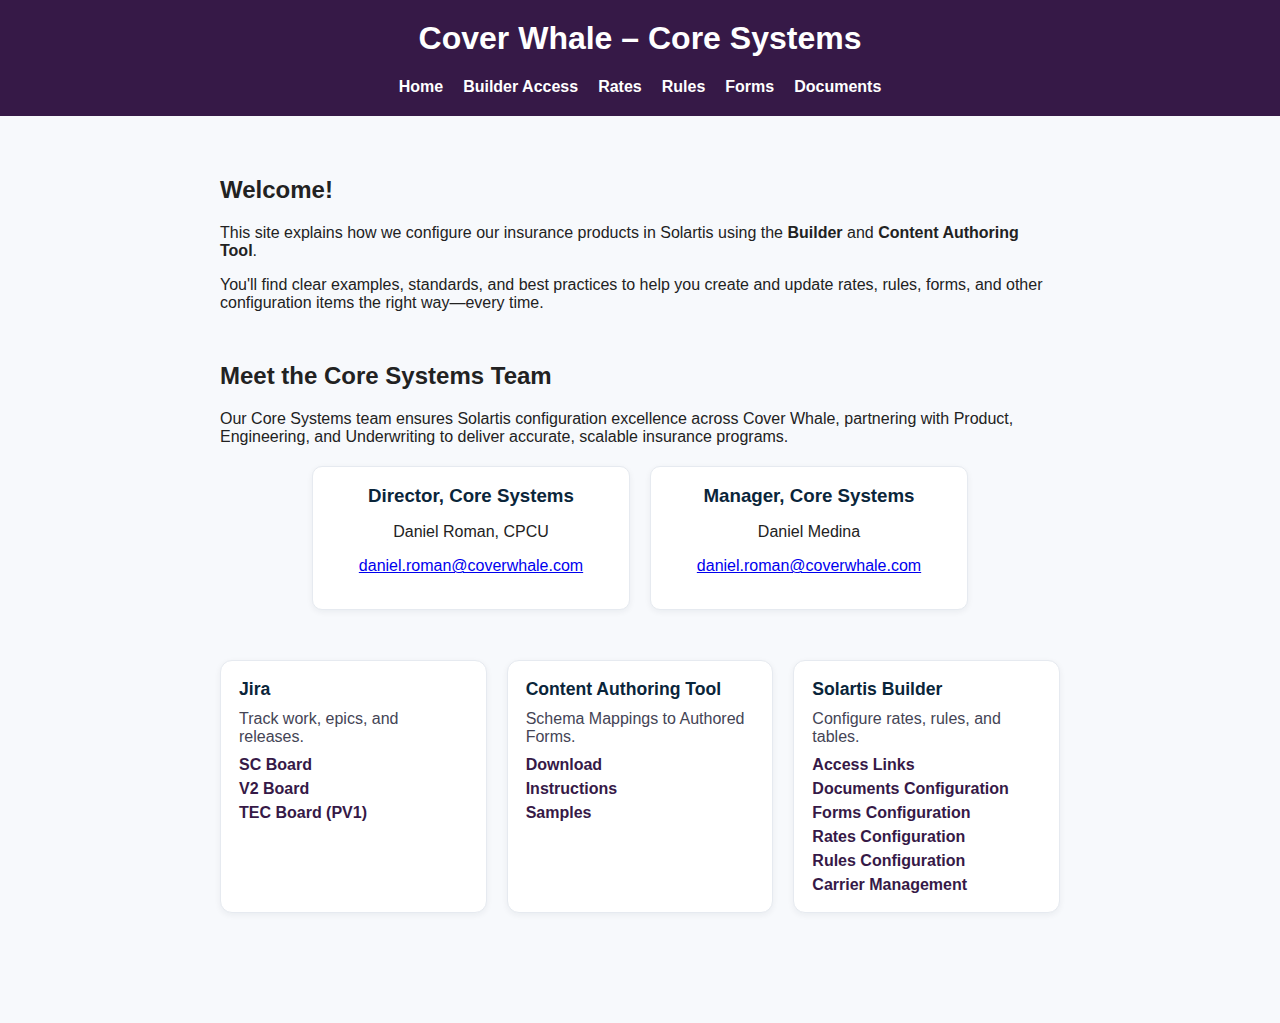
<file: index.html>
<!DOCTYPE html>
<html lang="en">
<head>
  <meta charset="UTF-8" />
  <meta name="viewport" content="width=device-width, initial-scale=1.0" />
  <title>Cover Whale - Core Systems</title>
  <link rel="stylesheet" href="styles.css" />
</head>

<body>

    <header>
        <h1>Cover Whale – Core Systems</h1>
        
        <nav class="top-nav">
          <ul>
            <li><a href="index.html">Home</a></li>
            <li><a href="accesslinks.html">Builder Access</a></li>
            <li><a href="ratesconfig.html">Rates</a></li>
            <li><a href="rulesconfig.html">Rules</a></li>
            <li><a href="formsconfig.html">Forms</a></li>
            <li><a href="documentsconfig.html">Documents</a></li>
          </ul>
        </nav>
      </header>
      
      <main>

  <main>

    <section id="intro">
        <h2>Welcome!</h2>
        <p>
          This site explains how we configure our insurance products in Solartis using the
          <strong>Builder</strong> and <strong>Content Authoring Tool</strong>.
        </p>
        <p>
          You'll find clear examples, standards, and best practices to help you create and update
          rates, rules, forms, and other configuration items the right way&mdash;every time.
        </p>
      </section>

      <!-- Team Section -->
      <section id="team">
        <h2>Meet the Core Systems Team</h2>
        <p>
          Our Core Systems team ensures Solartis configuration excellence across Cover Whale,
          partnering with Product, Engineering, and Underwriting to deliver accurate, scalable
          insurance programs.
        </p>
      
        <div class="team-grid">
          <div class="team-card">
            <h3>Director, Core Systems</h3>
            <p>Daniel Roman, CPCU</p>
            <p><a href="mailto:daniel.roman@coverwhale.com"</a>daniel.roman@coverwhale.com</a></p>
          </div>
      
          <div class="team-card">
            <h3>Manager, Core Systems</h3>
            <p>Daniel Medina</p>
            <p><a href="mailto:daniel.medina@coverwhale.com"</a>daniel.roman@coverwhale.com</a></p>
          </div>
        </div>
      </section>
      
  

      <section id="tools" class="three-col">
        <div class="tool-card">
          <h3>Jira</h3>
          <p>Track work, epics, and releases.</p>
          <ul>
            <li><a href="https://coverwhale.atlassian.net/jira/software/projects/SC/list?filter=type%20%3D%20%22Epic%22&hideDone=true&sortBy=summary&direction=DESC" target="_blank" rel="noopener">SC Board</a></li>
            <li><a href="https://coverwhale.atlassian.net/jira/software/c/projects/V2/list?filter=labels%20%3D%20%22go-live-pv2%22&sortBy=labels&direction=ASC" target="_blank" rel="noopener">V2 Board</a></li>
            <li><a href="https://coverwhale.atlassian.net/jira/software/c/projects/TEC/list" target="_blank" rel="noopener">TEC Board (PV1)</a></li>
          </ul>
        </div>
      
        <div class="tool-card">
          <h3>Content Authoring Tool</h3>
          <p>Schema Mappings to Authored Forms.</p>
          <ul>
            <li><a href="#" target="_blank" rel="noopener">Download</a></li>
            <li><a href="#" target="_blank" rel="noopener">Instructions</a></li>
            <li><a href="#" target="_blank" rel="noopener">Samples</a></li>
          </ul>
        </div>
      
        <div class="tool-card">
          <h3>Solartis Builder</h3>
          <p>Configure rates, rules, and tables.</p>
          <ul>
            <li><a href="accesslinks.html" target="_blank" rel="noopener">Access Links</a></li>
            <li><a href="https://coverwhalebuilder.solartis.net/" target="_blank" rel="noopener">Documents Configuration</a></li>
            <li><a href="formsconfig.html" target="_blank" rel="noopener">Forms Configuration</a></li>
            <li><a href="https://coverwhalebuilder.solartis.net/" target="_blank" rel="noopener">Rates Configuration</a></li>
            <li><a href="https://coverwhalebuilder.solartis.net/" target="_blank" rel="noopener">Rules Configuration</a></li>
            <li><a href="https://coverwhalebuilder.solartis.net/" target="_blank" rel="noopener">Carrier Management</a></li>
          </ul>
        </div>
      </section>
      

</body>
</html>
</file>
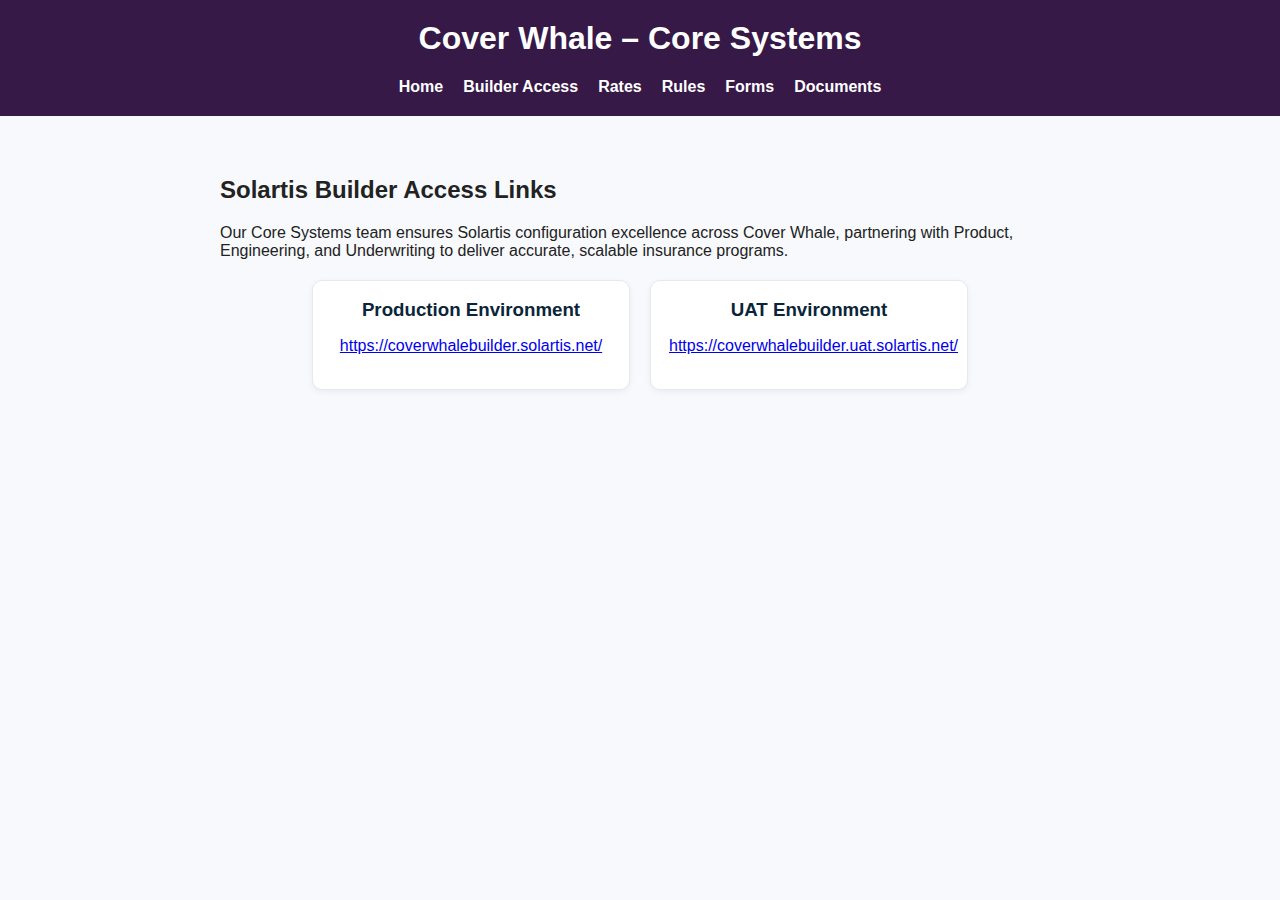
<file: accesslinks.html>
<!DOCTYPE html>
<html lang="en">
<head>
  <meta charset="UTF-8" />
  <meta name="viewport" content="width=device-width, initial-scale=1.0" />
  <title>Cover Whale - Core Systems</title>
  <link rel="stylesheet" href="styles.css" />
</head>

<body>

    <header>
        <h1>Cover Whale – Core Systems</h1>
        
        <nav class="top-nav">
          <ul>
            <li><a href="index.html">Home</a></li>
            <li><a href="accesslinks.html">Builder Access</a></li>
            <li><a href="ratesconfig.html">Rates</a></li>
            <li><a href="rulesconfig.html">Rules</a></li>
            <li><a href="formsconfig.html">Forms</a></li>
            <li><a href="documentsconfig.html">Documents</a></li>
          </ul>
        </nav>
      </header>
      
      <main>

  <main>

  
      <section id="team">
        <h2>Solartis Builder Access Links</h2>
        <p>
          Our Core Systems team ensures Solartis configuration excellence across Cover Whale,
          partnering with Product, Engineering, and Underwriting to deliver accurate, scalable
          insurance programs.
        </p>
      
        <div class="team-grid">
          <div class="team-card">
            <h3>Production Environment</h3>
            <p><a href="https://coverwhalebuilder.solartis.net/"</a>https://coverwhalebuilder.solartis.net/</a></p>
          </div>
      
          <div class="team-card">
            <h3>UAT Environment</h3>
            <p><a href="https://coverwhalebuilder.uat.solartis.net/"</a>https://coverwhalebuilder.uat.solartis.net/</a></p>
          </div>
        </div>
      </section>
      
  

      

</body>
</html>
</file>
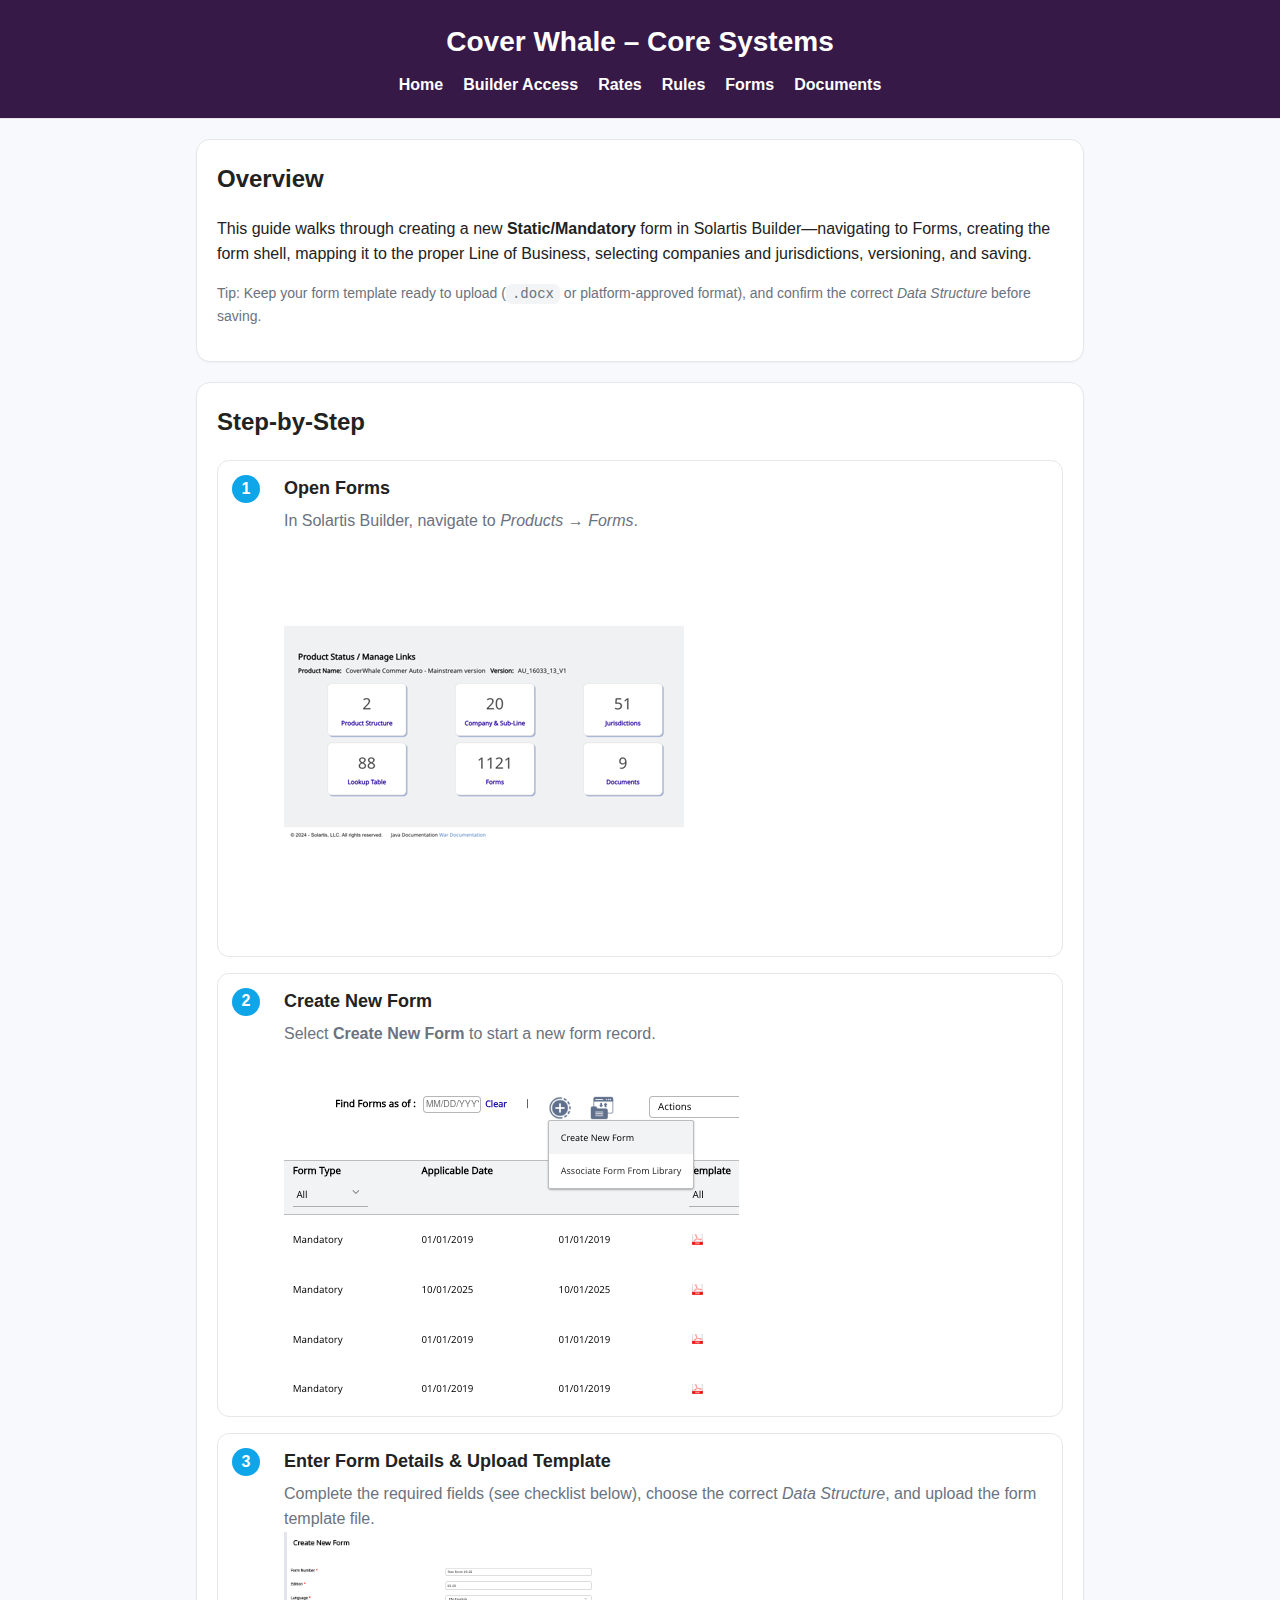
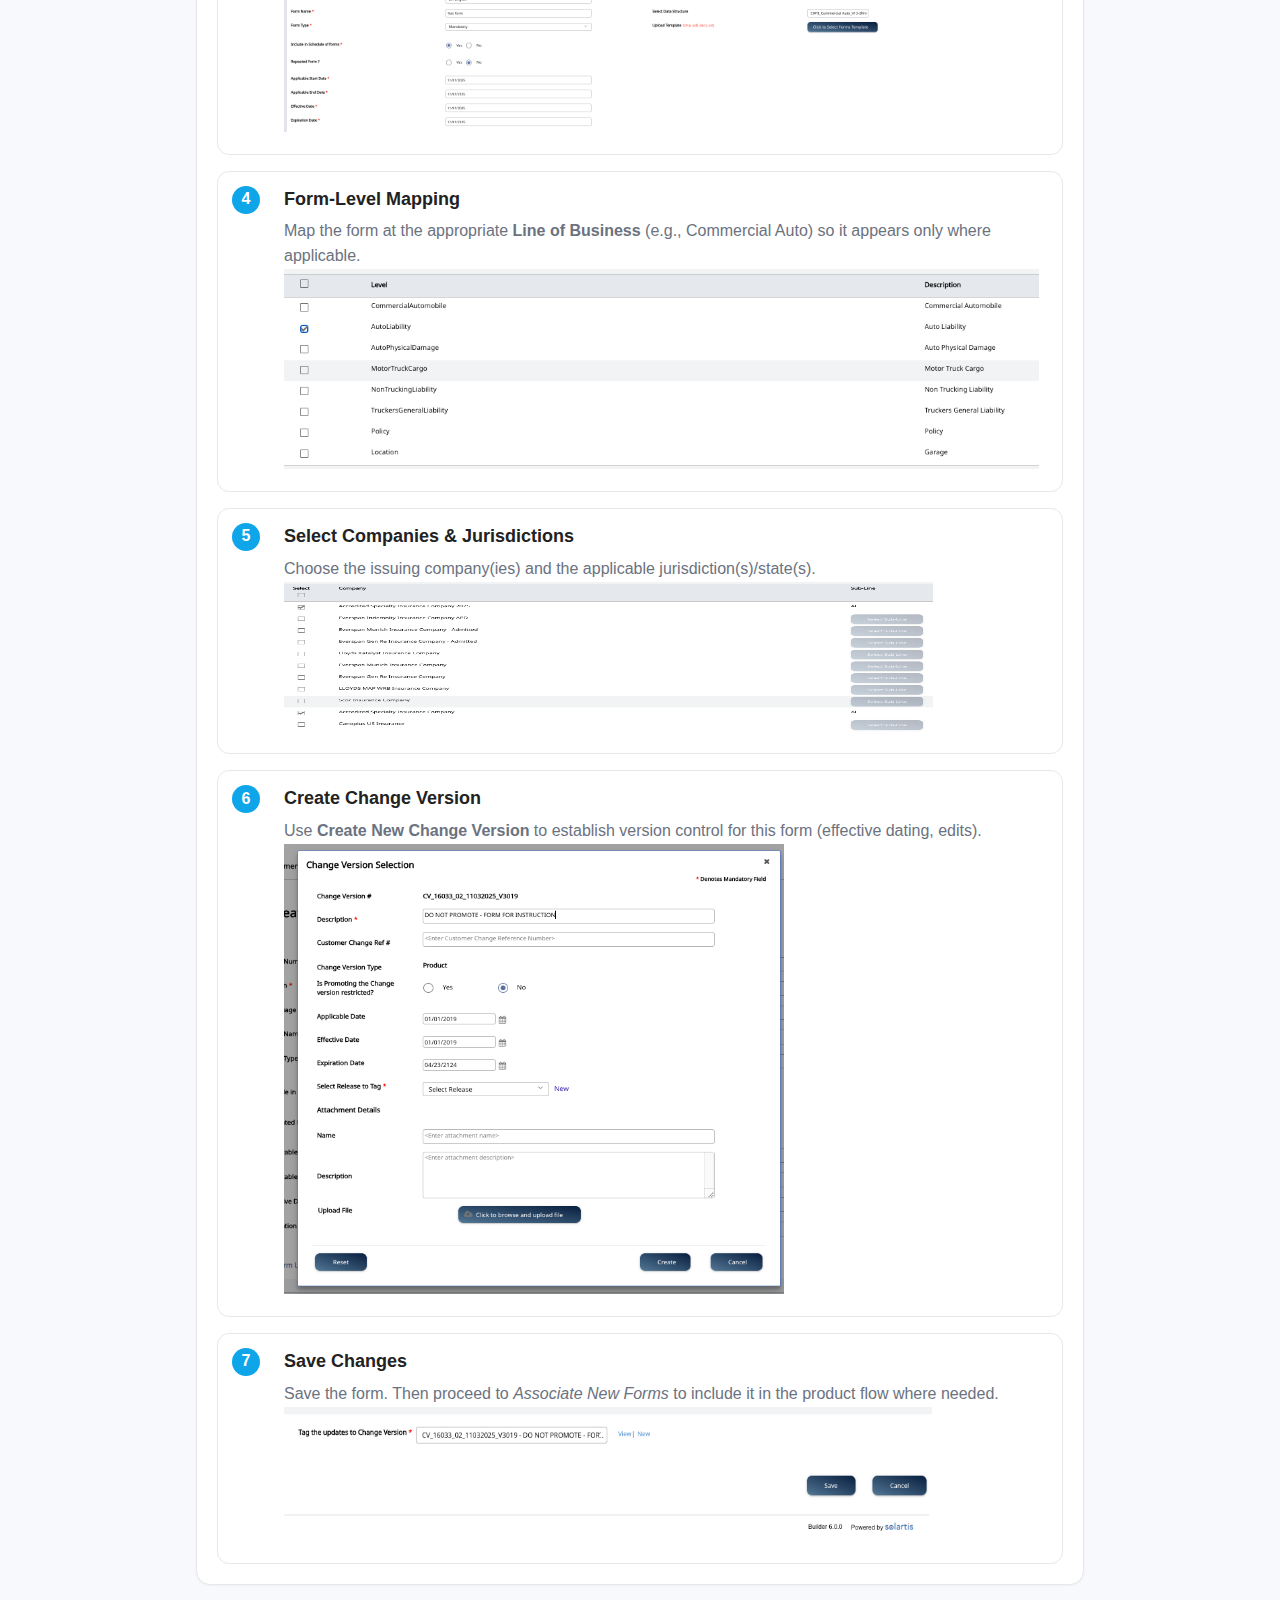
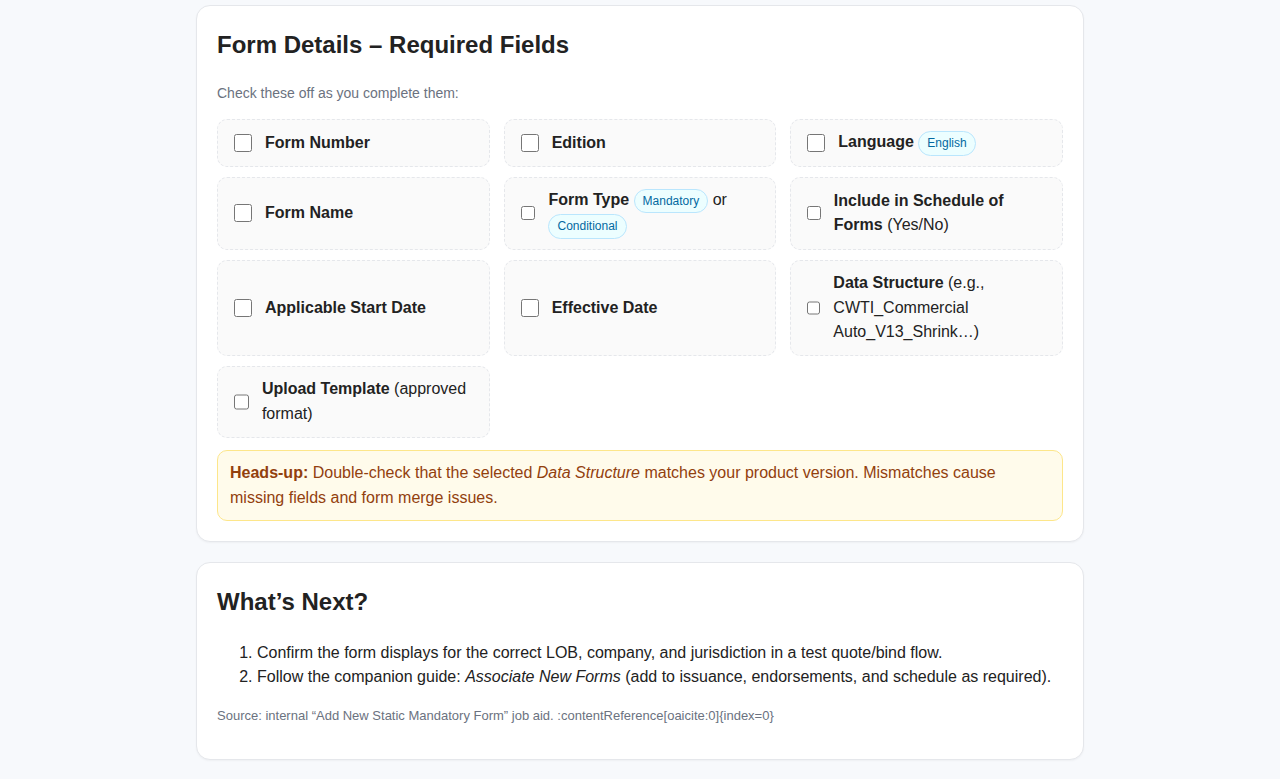
<file: addingforms.html>
<!doctype html>
<html lang="en">
<head>
  <meta charset="utf-8" />
  <meta name="viewport" content="width=device-width, initial-scale=1" />
  <title>Solartis Builder – Add New Static/Mandatory Form</title>
  <style>
    :root {
      --bg: #f7f7fb;
      --card: #ffffff;
      --ink: #1f2937;
      --muted: #6b7280;
      --brand: #0ea5e9;
      --ok: #10b981;
      --border: #e5e7eb;
      --warn: #f59e0b;
    }
    * { box-sizing: border-box; }
    body {
      margin: 0; font: 16px/1.55 system-ui, -apple-system, Segoe UI, Roboto, Helvetica, Arial, sans-serif;
      color: var(--ink); background: var(--bg);
    }
    header {
      background: linear-gradient(180deg, #e0f2fe, #eff6ff);
      border-bottom: 1px solid var(--border);
      padding: 24px 16px;
    }
    .wrap { max-width: 920px; margin: 0 auto; padding: 0 16px; }
    h1 { margin: 0 0 6px; font-size: 28px; }
    .sub { color: var(--muted); margin: 0; }
    .card {
      background: var(--card); border: 1px solid var(--border); border-radius: 14px;
      padding: 20px; margin: 20px 0;
      box-shadow: 0 1px 2px rgba(0,0,0,.04);
    }
    /* Stepper */
    .steps { display: grid; gap: 16px; counter-reset: step; }
    .step {
      display: grid; grid-template-columns: 40px 1fr; gap: 12px; align-items: start;
      padding: 14px; border: 1px solid var(--border); border-radius: 12px; background: #fff;
    }
    .dot {
      width: 28px; height: 28px; border-radius: 50%;
      display: grid; place-items: center; font-weight: 700; color: #fff; background: var(--brand);
    }
    .step h3 { margin: 0 0 6px; font-size: 18px; }
    .step p { margin: 0; color: var(--muted); }
    /* Checklist */
    .fields { display: grid; grid-template-columns: repeat(auto-fit, minmax(240px, 1fr)); gap: 10px 14px; }
    .check {
      display: flex; align-items: center; gap: 10px;
      padding: 10px 12px; border: 1px dashed var(--border); border-radius: 10px;
      background: #fafafa;
    }
    .check input { width: 18px; height: 18px; }
    .pill {
      display: inline-block; padding: 2px 8px; border-radius: 999px;
      background: #ecfeff; color: #0369a1; font-size: 12px; border: 1px solid #bae6fd;
    }
    .note { font-size: 14px; color: var(--muted); }
    .hint { background: #fffbeb; border: 1px solid #fde68a; color: #92400e; padding: 10px 12px; border-radius: 10px; }
    .footer { font-size: 13px; color: var(--muted); }
    a { color: #0369a1; text-decoration: none; }
    a:hover { text-decoration: underline; }
    code { background: #f3f4f6; padding: 2px 6px; border-radius: 6px; }
  </style>
</head>
<body>
 
    <!DOCTYPE html>
    <html lang="en">
    <head>
      <meta charset="UTF-8" />
      <meta name="viewport" content="width=device-width, initial-scale=1.0" />
      <title>Cover Whale - Core Systems</title>
      <link rel="stylesheet" href="styles.css" />
    </head>
    
    <body>
    
        <header>
            <h1>Cover Whale – Core Systems</h1>
            
            <nav class="top-nav">
              <ul>
                <li><a href="index.html">Home</a></li>
                <li><a href="accesslinks.html">Builder Access</a></li>
                <li><a href="ratesconfig.html">Rates</a></li>
                <li><a href="rulesconfig.html">Rules</a></li>
                <li><a href="formsconfig.html">Forms</a></li>
                <li><a href="documentsconfig.html">Documents</a></li>
              </ul>
            </nav>
          </header>
          
        
    </div>

  <main class="wrap">
    <!-- Quick Overview -->
    <section class="card">
      <h2 style="margin-top:0">Overview</h2>
      <p>This guide walks through creating a new <strong>Static/Mandatory</strong> form in Solartis Builder—navigating to Forms, creating the form shell, mapping it to the proper Line of Business, selecting companies and jurisdictions, versioning, and saving.</p>
      <p class="note">Tip: Keep your form template ready to upload (<code>.docx</code> or platform-approved format), and confirm the correct <em>Data Structure</em> before saving.</p>
    </section>

    <!-- Stepper -->
    <section class="card">
      <h2 style="margin-top:0">Step-by-Step</h2>
      <div class="steps">
        <div class="step">
          <div class="dot">1</div>
          <div>
            <h3>Open Forms</h3>
            <p>In Solartis Builder, navigate to <em>Products → Forms</em>.</p>
            <p><img src="newform1.png"</p>
          </div>
        </div>

        <div class="step">
          <div class="dot">2</div>
          <div>
            <h3>Create New Form</h3>
            <p>Select <strong>Create New Form</strong> to start a new form record.</p>
            <p><img src="newform2.png"></p>
          </div>
        </div>

        <div class="step">
          <div class="dot">3</div>
          <div>
            <h3>Enter Form Details & Upload Template</h3>
            <p>Complete the required fields (see checklist below), choose the correct <em>Data Structure</em>, and upload the form template file.</p>
            <p><img src="newform3.png" width="600" height="200"></p>
          </div>
        </div>

        <div class="step">
          <div class="dot">4</div>
          <div>
            <h3>Form-Level Mapping</h3>
            <p>Map the form at the appropriate <strong>Line of Business</strong> (e.g., Commercial Auto) so it appears only where applicable.</p>
            <p><img src="newform4.png" width="755" height="200"></p>
          </div>
        </div>

        <div class="step">
          <div class="dot">5</div>
          <div>
            <h3>Select Companies & Jurisdictions</h3>
            <p>Choose the issuing company(ies) and the applicable jurisdiction(s)/state(s).</p>
            <p><img src="newform5.png" width="649" height="150"></p>
          </div>
        </div>

        <div class="step">
          <div class="dot">6</div>
          <div>
            <h3>Create Change Version</h3>
            <p>Use <strong>Create New Change Version</strong> to establish version control for this form (effective dating, edits).</p>
            <p><img src="newform6.png" width="500" height="450"></p>
          </div>
        </div>

        <div class="step">
          <div class="dot">7</div>
          <div>
            <h3>Save Changes</h3>
            <p>Save the form. Then proceed to <em>Associate New Forms</em> to include it in the product flow where needed.</p>
            <p><img src="newform7.png" width="650" height="135"></p>
          </div>
        </div>
      </div>
    </section>

    <!-- Required Fields Checklist -->
    <section class="card">
      <h2 style="margin-top:0">Form Details – Required Fields</h2>
      <p class="note">Check these off as you complete them:</p>
      <div class="fields" role="group" aria-label="Required fields">
        <label class="check"><input type="checkbox" /> <span><strong>Form Number</strong></span></label>
        <label class="check"><input type="checkbox" /> <span><strong>Edition</strong></span></label>
        <label class="check"><input type="checkbox" /> <span><strong>Language</strong> <span class="pill">English</span></span></label>
        <label class="check"><input type="checkbox" /> <span><strong>Form Name</strong></span></label>
        <label class="check"><input type="checkbox" /> <span><strong>Form Type</strong> <span class="pill">Mandatory</span> or <span class="pill">Conditional</span></span></label>
        <label class="check"><input type="checkbox" /> <span><strong>Include in Schedule of Forms</strong> (Yes/No)</span></label>
        <label class="check"><input type="checkbox" /> <span><strong>Applicable Start Date</strong></span></label>
        <label class="check"><input type="checkbox" /> <span><strong>Effective Date</strong></span></label>
        <label class="check"><input type="checkbox" /> <span><strong>Data Structure</strong> (e.g., CWTI_Commercial Auto_V13_Shrink…)</span></label>
        <label class="check"><input type="checkbox" /> <span><strong>Upload Template</strong> (approved format)</span></label>
      </div>
      <div class="hint" style="margin-top:12px">
        <strong>Heads-up:</strong> Double-check that the selected <em>Data Structure</em> matches your product version. Mismatches cause missing fields and form merge issues.
      </div>
    </section>

    <!-- Next Steps -->
    <section class="card">
      <h2 style="margin-top:0">What’s Next?</h2>
      <ol>
        <li>Confirm the form displays for the correct LOB, company, and jurisdiction in a test quote/bind flow.</li>
        <li>Follow the companion guide: <em>Associate New Forms</em> (add to issuance, endorsements, and schedule as required).</li>
      </ol>
      <p class="footer">Source: internal “Add New Static Mandatory Form” job aid. :contentReference[oaicite:0]{index=0}</p>
    </section>
  </main>
</body>
</html>
</file>
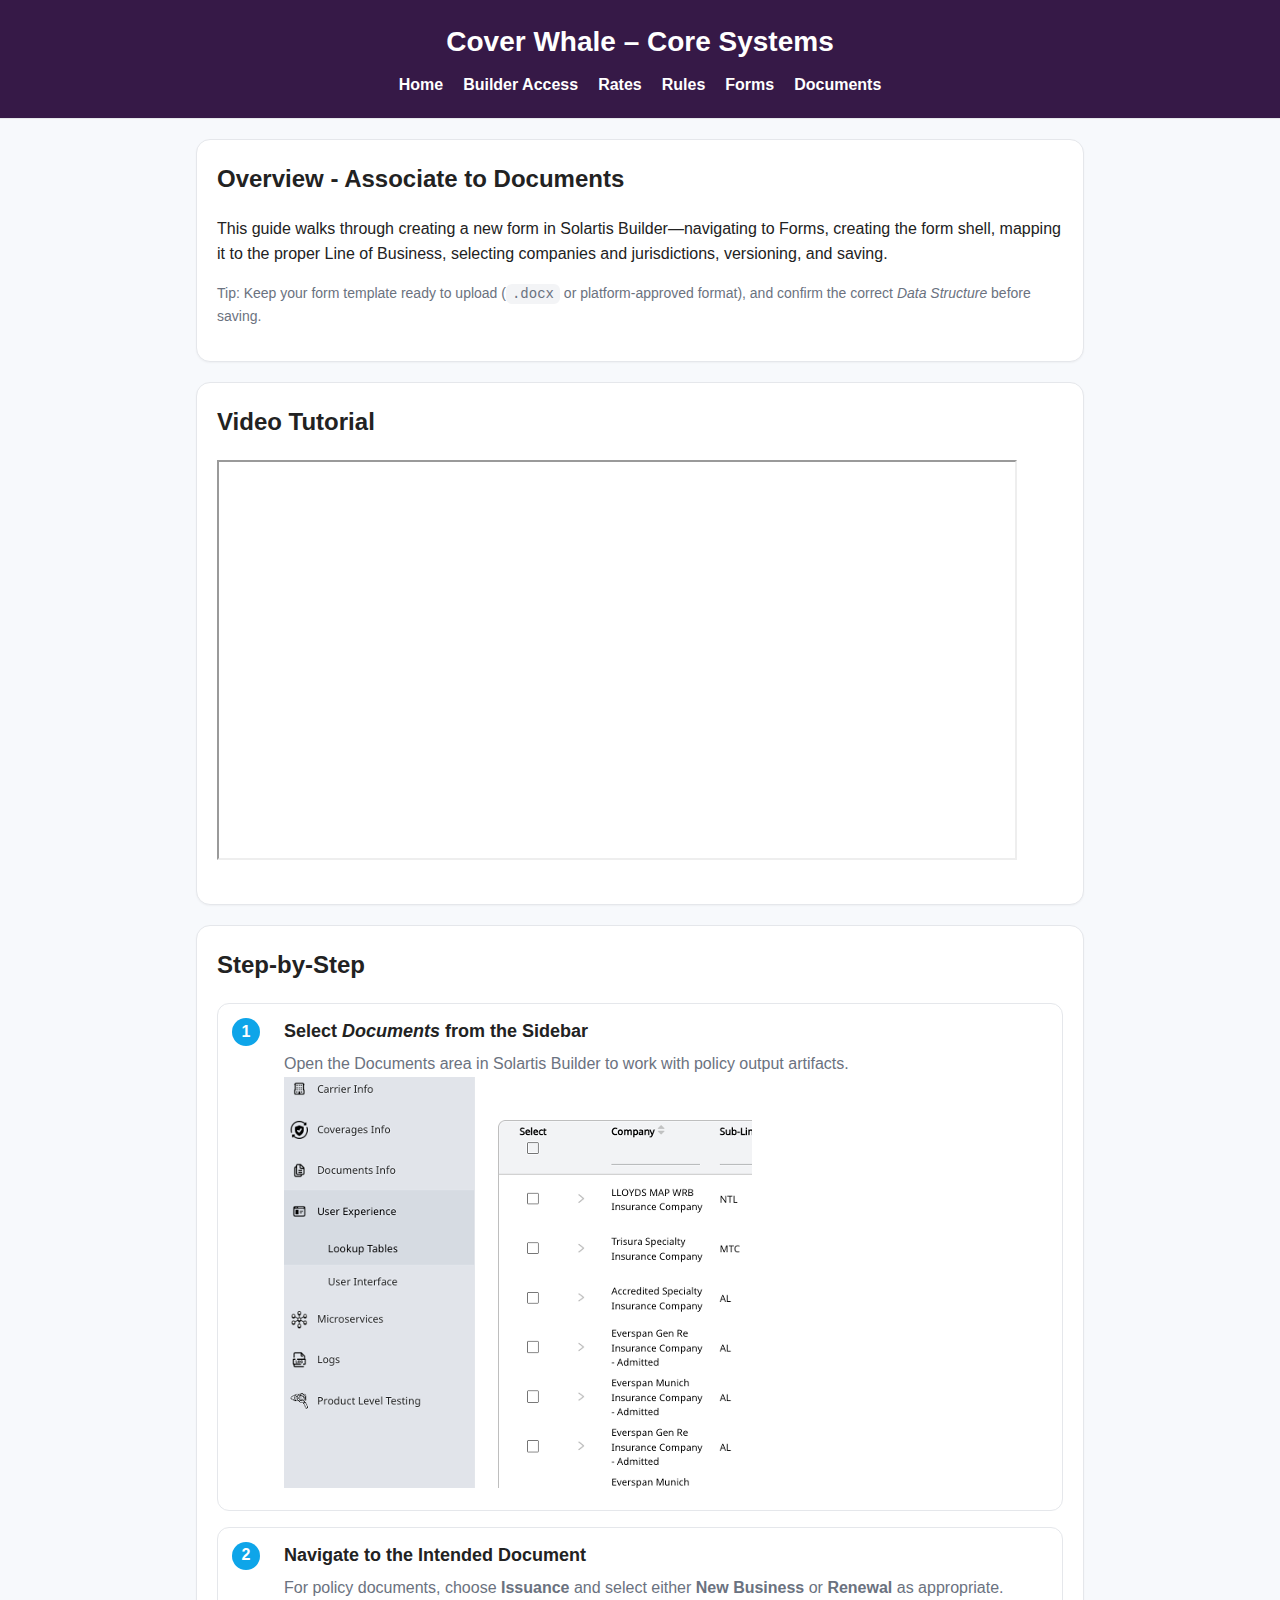
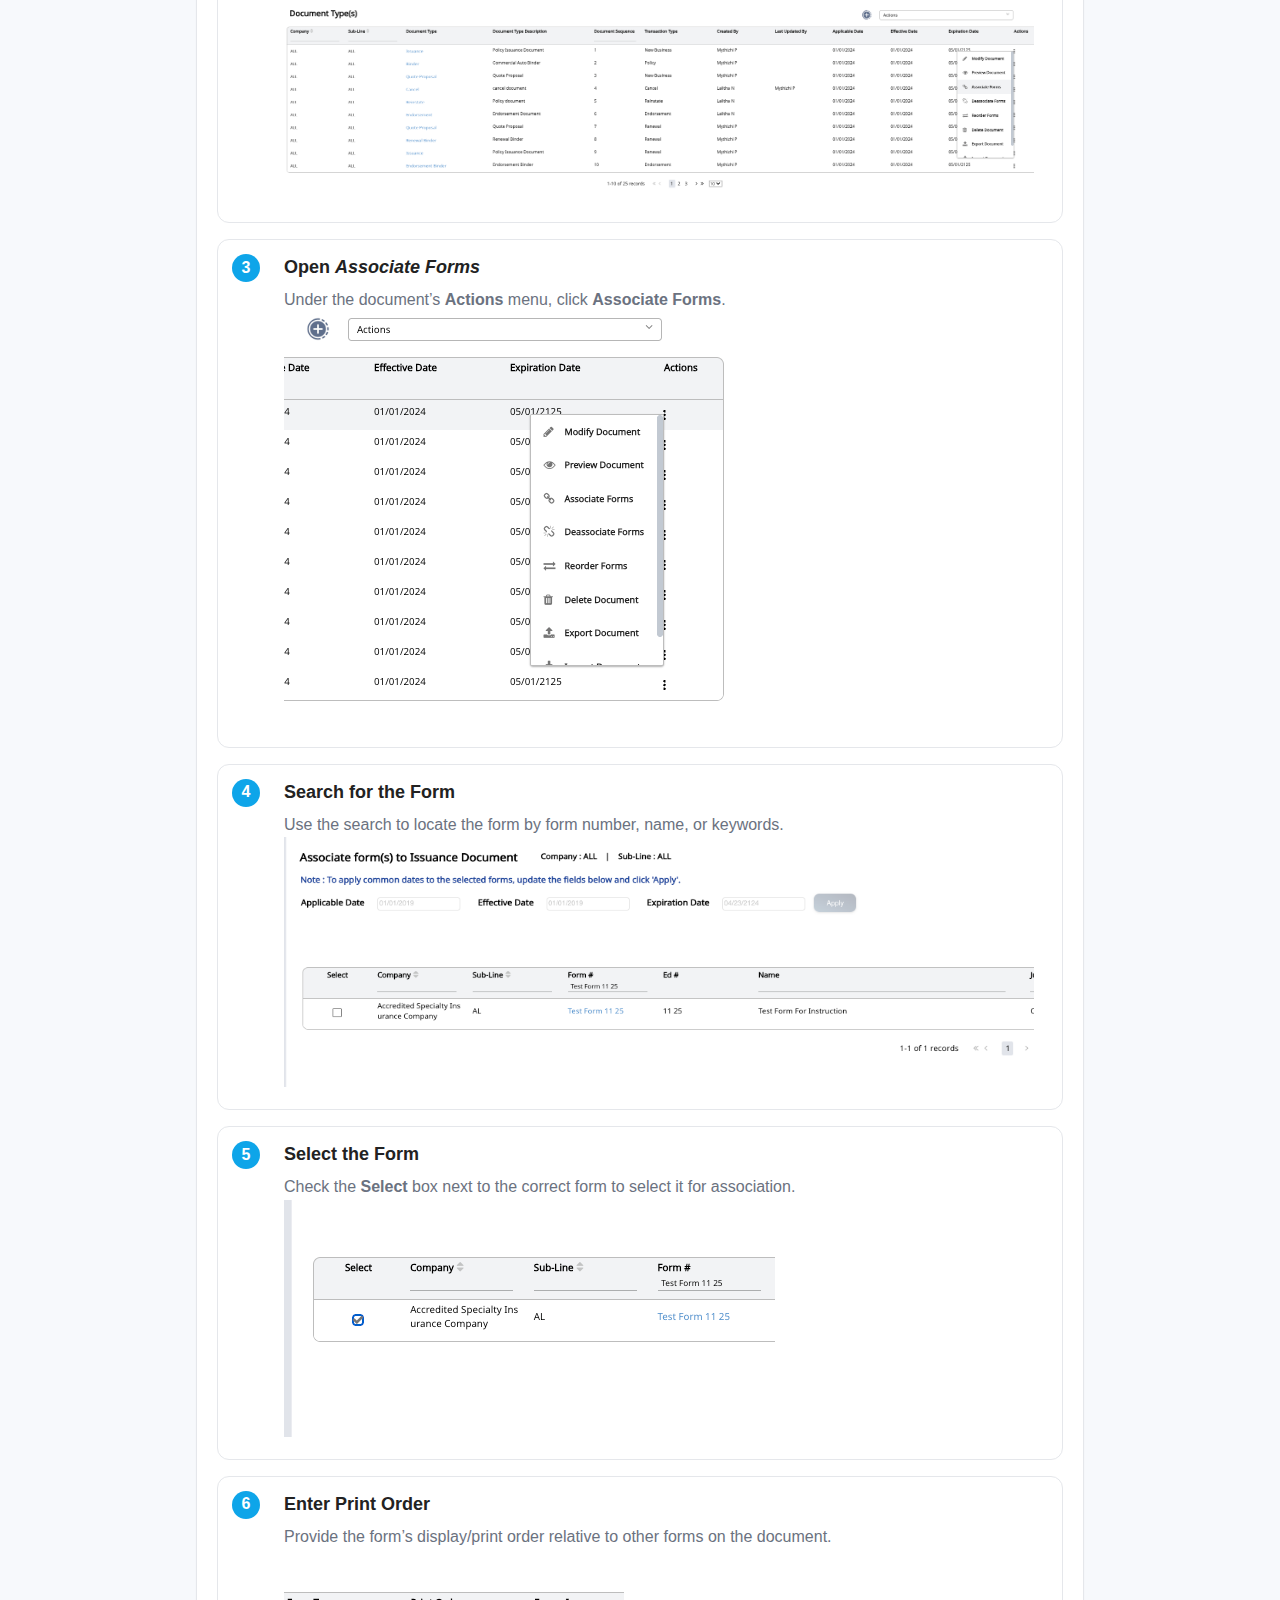
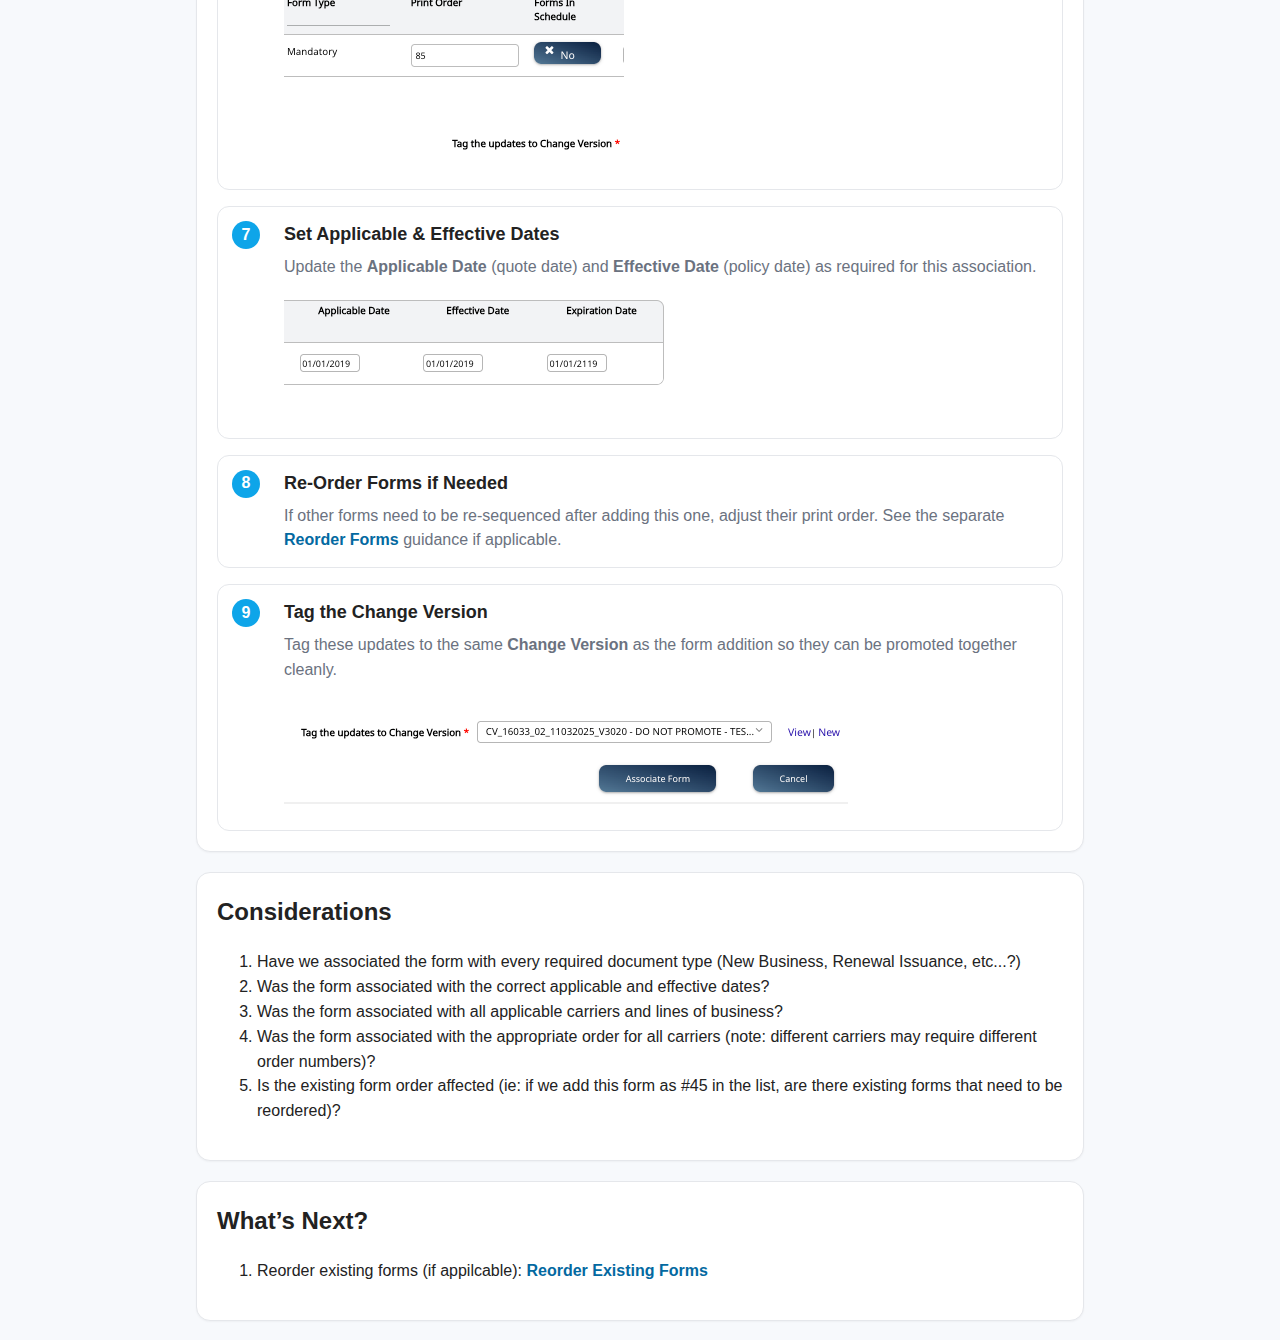
<file: associateforms.html>
<!doctype html>
<html lang="en">
<head>
  <meta charset="utf-8" />
  <meta name="viewport" content="width=device-width, initial-scale=1" />
  <title>Solartis Builder – Add New Static/Mandatory Form</title>
  <style>
    :root {
      --bg: #f7f7fb;
      --card: #ffffff;
      --ink: #1f2937;
      --muted: #6b7280;
      --brand: #0ea5e9;
      --ok: #10b981;
      --border: #e5e7eb;
      --warn: #f59e0b;
    }
    * { box-sizing: border-box; }
    body {
      margin: 0; font: 16px/1.55 system-ui, -apple-system, Segoe UI, Roboto, Helvetica, Arial, sans-serif;
      color: var(--ink); background: var(--bg);
    }
    header {
      background: linear-gradient(180deg, #e0f2fe, #eff6ff);
      border-bottom: 1px solid var(--border);
      padding: 24px 16px;
    }
    .wrap { max-width: 920px; margin: 0 auto; padding: 0 16px; }
    h1 { margin: 0 0 6px; font-size: 28px; }
    .sub { color: var(--muted); margin: 0; }
    .card {
      background: var(--card); border: 1px solid var(--border); border-radius: 14px;
      padding: 20px; margin: 20px 0;
      box-shadow: 0 1px 2px rgba(0,0,0,.04);
    }
    /* Stepper */
    .steps { display: grid; gap: 16px; counter-reset: step; }
    .step {
      display: grid; grid-template-columns: 40px 1fr; gap: 12px; align-items: start;
      padding: 14px; border: 1px solid var(--border); border-radius: 12px; background: #fff;
    }
    .dot {
      width: 28px; height: 28px; border-radius: 50%;
      display: grid; place-items: center; font-weight: 700; color: #fff; background: var(--brand);
    }
    .step h3 { margin: 0 0 6px; font-size: 18px; }
    .step p { margin: 0; color: var(--muted); }
    /* Checklist */
    .fields { display: grid; grid-template-columns: repeat(auto-fit, minmax(240px, 1fr)); gap: 10px 14px; }
    .check {
      display: flex; align-items: center; gap: 10px;
      padding: 10px 12px; border: 1px dashed var(--border); border-radius: 10px;
      background: #fafafa;
    }
    .check input { width: 18px; height: 18px; }
    .pill {
      display: inline-block; padding: 2px 8px; border-radius: 999px;
      background: #ecfeff; color: #0369a1; font-size: 12px; border: 1px solid #bae6fd;
    }
    .note { font-size: 14px; color: var(--muted); }
    .hint { background: #fffbeb; border: 1px solid #fde68a; color: #92400e; padding: 10px 12px; border-radius: 10px; }
    .footer { font-size: 13px; color: var(--muted); }
    a { color: #0369a1; text-decoration: none; }
    a:hover { text-decoration: underline; }
    code { background: #f3f4f6; padding: 2px 6px; border-radius: 6px; }
  </style>
</head>
<body>
 
    <!DOCTYPE html>
    <html lang="en">
    <head>
      <meta charset="UTF-8" />
      <meta name="viewport" content="width=device-width, initial-scale=1.0" />
      <title>Cover Whale - Core Systems</title>
      <link rel="stylesheet" href="styles.css" />
    </head>
    
    <body>
    
        <header>
            <h1>Cover Whale – Core Systems</h1>
            
            <nav class="top-nav">
              <ul>
                <li><a href="index.html">Home</a></li>
                <li><a href="accesslinks.html">Builder Access</a></li>
                <li><a href="ratesconfig.html">Rates</a></li>
                <li><a href="rulesconfig.html">Rules</a></li>
                <li><a href="formsconfig.html">Forms</a></li>
                <li><a href="documentsconfig.html">Documents</a></li>
              </ul>
            </nav>
          </header>
          
        
    </div>

  <main class="wrap">
    <!-- Quick Overview -->
    <section class="card">
      <h2 style="margin-top:0">Overview - Associate to Documents</h2>
      <p>This guide walks through creating a new form in Solartis Builder—navigating to Forms, creating the form shell, mapping it to the proper Line of Business, selecting companies and jurisdictions, versioning, and saving.</p>
      <p class="note">Tip: Keep your form template ready to upload (<code>.docx</code> or platform-approved format), and confirm the correct <em>Data Structure</em> before saving.</p>
    </section>

      <!-- Quick Overview -->
      <section class="card">
        <h2 style="margin-top:0">Video Tutorial</h2>
        <p><iframe src="https://drive.google.com/file/d/1iHGxTF3M28UPUK8OLSVkrEZlnRGx0v9u/preview" width="800" height="400" allow="autoplay"></iframe></p>
      </section>

    <!-- Stepper -->

    <section class="card">
      <h2 style="margin-top:0">Step-by-Step</h2>
      <div class="steps" role="list">
        <div class="step" role="listitem">
          <div class="dot">1</div>
          <div>
            <h3>Select <em>Documents</em> from the Sidebar</h3>
            <p>Open the Documents area in Solartis Builder to work with policy output artifacts.</p>
            <p><img src="associate1.png"</p>
          </div>
        </div>

        <div class="step" role="listitem">
          <div class="dot">2</div>
          <div>
            <h3>Navigate to the Intended Document</h3>
            <p>For policy documents, choose <strong>Issuance</strong> and select either <strong>New Business</strong> or <strong>Renewal</strong> as appropriate.</p>
            <p><img src="associate2.png" height="200" width="750"</p>
          </div>
        </div>

        <div class="step" role="listitem">
          <div class="dot">3</div>
          <div>
            <h3>Open <em>Associate Forms</em></h3>
            <p>Under the document’s <strong>Actions</strong> menu, click <strong>Associate Forms</strong>.</p>
            <p><img src="associate3.png"</p>
          </div>
        </div>

        <div class="step" role="listitem">
          <div class="dot">4</div>
          <div>
            <h3>Search for the Form</h3>
            <p>Use the search to locate the form by form number, name, or keywords.</p>
            <p><img src="associate4.png" height="250" width="750"</p>
          </div>
        </div>

        <div class="step" role="listitem">
          <div class="dot">5</div>
          <div>
            <h3>Select the Form</h3>
            <p>Check the <strong>Select</strong> box next to the correct form to select it for association.</p>
            <p><img src="associate5.png"></p>
          </div>
        </div>

        <div class="step" role="listitem">
          <div class="dot">6</div>
          <div>
            <h3>Enter Print Order</h3>
            <p>Provide the form’s display/print order relative to other forms on the document.</p>
            <p><img src="associate6.png"></p>
          </div>
        </div>

        <div class="step" role="listitem">
          <div class="dot">7</div>
          <div>
            <h3>Set Applicable &amp; Effective Dates</h3>
            <p>Update the <strong>Applicable Date</strong> (quote date) and <strong>Effective Date</strong> (policy date) as required for this association.</p>
            <p><img src="associate7.png"></p>
          </div>
        </div>

        <div class="step" role="listitem">
          <div class="dot">8</div>
          <div>
            <h3>Re-Order Forms if Needed</h3>
            <p>If other forms need to be re-sequenced after adding this one, adjust their print order. See the separate <a href="reorderforms.html"><b>Reorder Forms</a></b> guidance if applicable.</p>
          </div>
        </div>

        <div class="step" role="listitem">
          <div class="dot">9</div>
          <div>
            <h3>Tag the Change Version</h3>
            <p>Tag these updates to the same <strong>Change Version</strong> as the form addition so they can be promoted together cleanly.</p>
            <p><img src="associate8.png"></p>
          </div>
      </div>
    </section>

       <!-- Consider This -->
       <section class="card">
        <h2 style="margin-top:0">Considerations</h2>
        <ol>
          <li>Have we associated the form with every required document type (New Business, Renewal Issuance, etc...?)</li>
          <li>Was the form associated with the correct applicable and effective dates?</li>
          <li>Was the form associated with all applicable carriers and lines of business?</li>
          <li>Was the form associated with the appropriate order for all carriers (note: different carriers may require different order numbers)?</li>
          <li>Is the existing form order affected (ie: if we add this form as #45 in the list, are there existing forms that need to be reordered)?</li>

      </section>

 

    <!-- Next Steps -->
    <section class="card">
      <h2 style="margin-top:0">What’s Next?</h2>
      <ol>
        <li>Reorder existing forms (if appilcable): <a href="reorderforms.html"><strong>Reorder Existing Forms</strong></a></p></li>
      </ol>
    </section>
  </main>
</body>
</html>
</file>
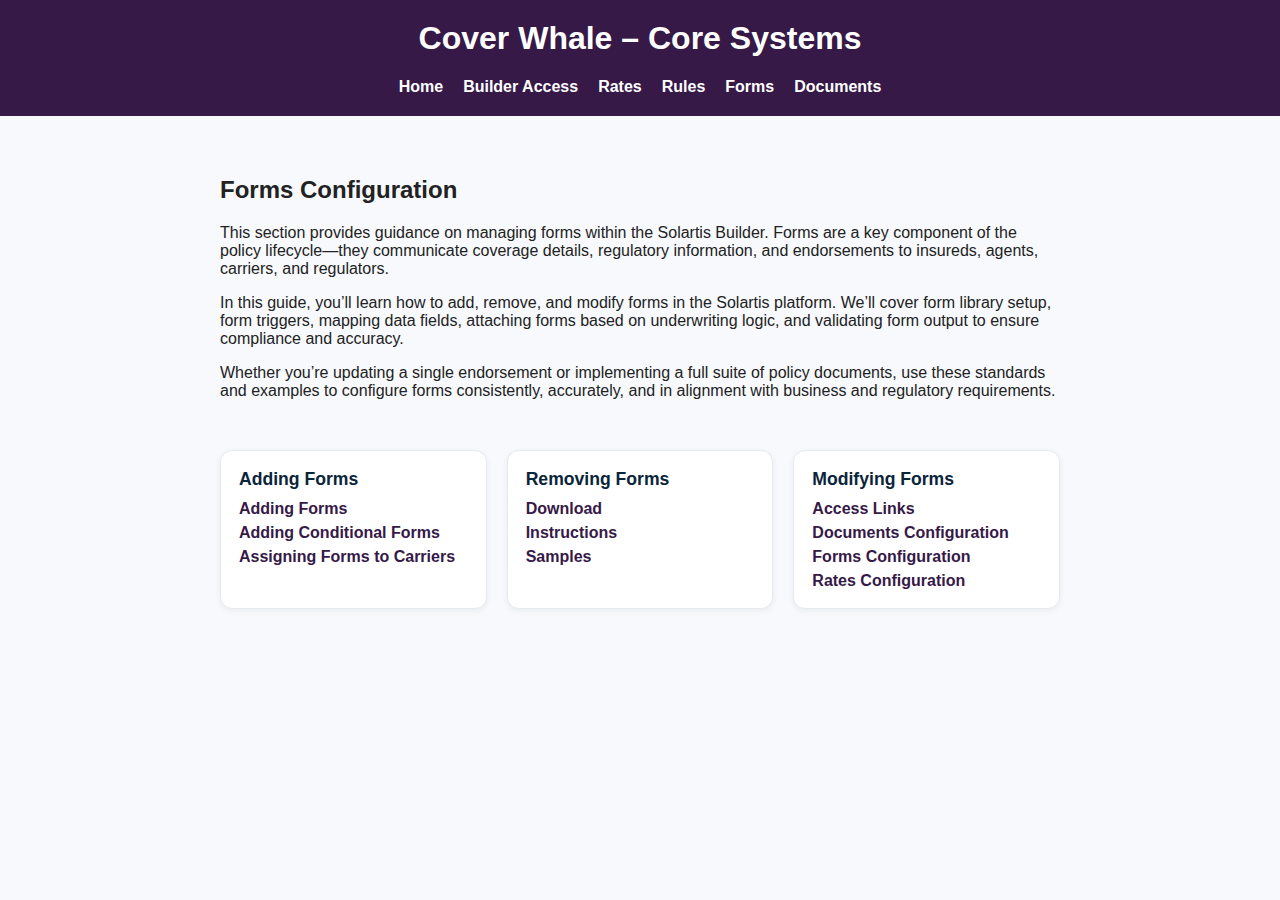
<file: formsconfig.html>
<!DOCTYPE html>
<html lang="en">
<head>
  <meta charset="UTF-8" />
  <meta name="viewport" content="width=device-width, initial-scale=1.0" />
  <title>Cover Whale - Core Systems</title>
  <link rel="stylesheet" href="styles.css" />
</head>

<body>

    <header>
        <h1>Cover Whale – Core Systems</h1>
        
        <nav class="top-nav">
          <ul>
            <li><a href="index.html">Home</a></li>
            <li><a href="accesslinks.html">Builder Access</a></li>
            <li><a href="ratesconfig.html">Rates</a></li>
            <li><a href="rulesconfig.html">Rules</a></li>
            <li><a href="formsconfig.html">Forms</a></li>
            <li><a href="documentsconfig.html">Documents</a></li>
          </ul>
        </nav>
      </header>
      
      <main>

  <main>



      <!-- Team Section -->
      <section id="team">
        <h2>Forms Configuration</h2>
        <p>
          This section provides guidance on managing forms within the Solartis Builder. Forms are a key component of the policy lifecycle—they communicate coverage details, regulatory information, and endorsements to insureds, agents, carriers, and regulators.</p>

        <p> 
          In this guide, you’ll learn how to add, remove, and modify forms in the Solartis platform. We’ll cover form library setup, form triggers, mapping data fields, attaching forms based on underwriting logic, and validating form output to ensure compliance and accuracy.</p>
          
        <p>  
          Whether you’re updating a single endorsement or implementing a full suite of policy documents, use these standards and examples to configure forms consistently, accurately, and in alignment with business and regulatory requirements.
        </p>
      </section>
      
  

      <section id="tools" class="three-col">
        <div class="tool-card">
          <h3>Adding Forms</h3>
          <ul>
            <li><a href="addingforms.html" target="_blank" rel="noopener">Adding Forms</a></li>
            <li><a href="https://coverwhale.atlassian.net/jira/software/c/projects/V2/list?filter=labels%20%3D%20%22go-live-pv2%22&sortBy=labels&direction=ASC" target="_blank" rel="noopener">Adding Conditional Forms</a></li>
            <li><a href="https://coverwhale.atlassian.net/jira/software/c/projects/TEC/list" target="_blank" rel="noopener">Assigning Forms to Carriers</a></li>
          </ul>
        </div>
      
        <div class="tool-card">
          <h3>Removing Forms</h3>
          <ul>
            <li><a href="#" target="_blank" rel="noopener">Download</a></li>
            <li><a href="#" target="_blank" rel="noopener">Instructions</a></li>
            <li><a href="#" target="_blank" rel="noopener">Samples</a></li>
          </ul>
        </div>
      
        <div class="tool-card">
          <h3>Modifying Forms</h3>
          <ul>
            <li><a href="accesslinks.html" target="_blank" rel="noopener">Access Links</a></li>
            <li><a href="https://coverwhalebuilder.solartis.net/" target="_blank" rel="noopener">Documents Configuration</a></li>
            <li><a href="https://coverwhalebuilder.solartis.net/" target="_blank" rel="noopener">Forms Configuration</a></li>
            <li><a href="https://coverwhalebuilder.solartis.net/" target="_blank" rel="noopener">Rates Configuration</a></li>
          </ul>
        </div>
      </section>
      

</body>
</html>
</file>
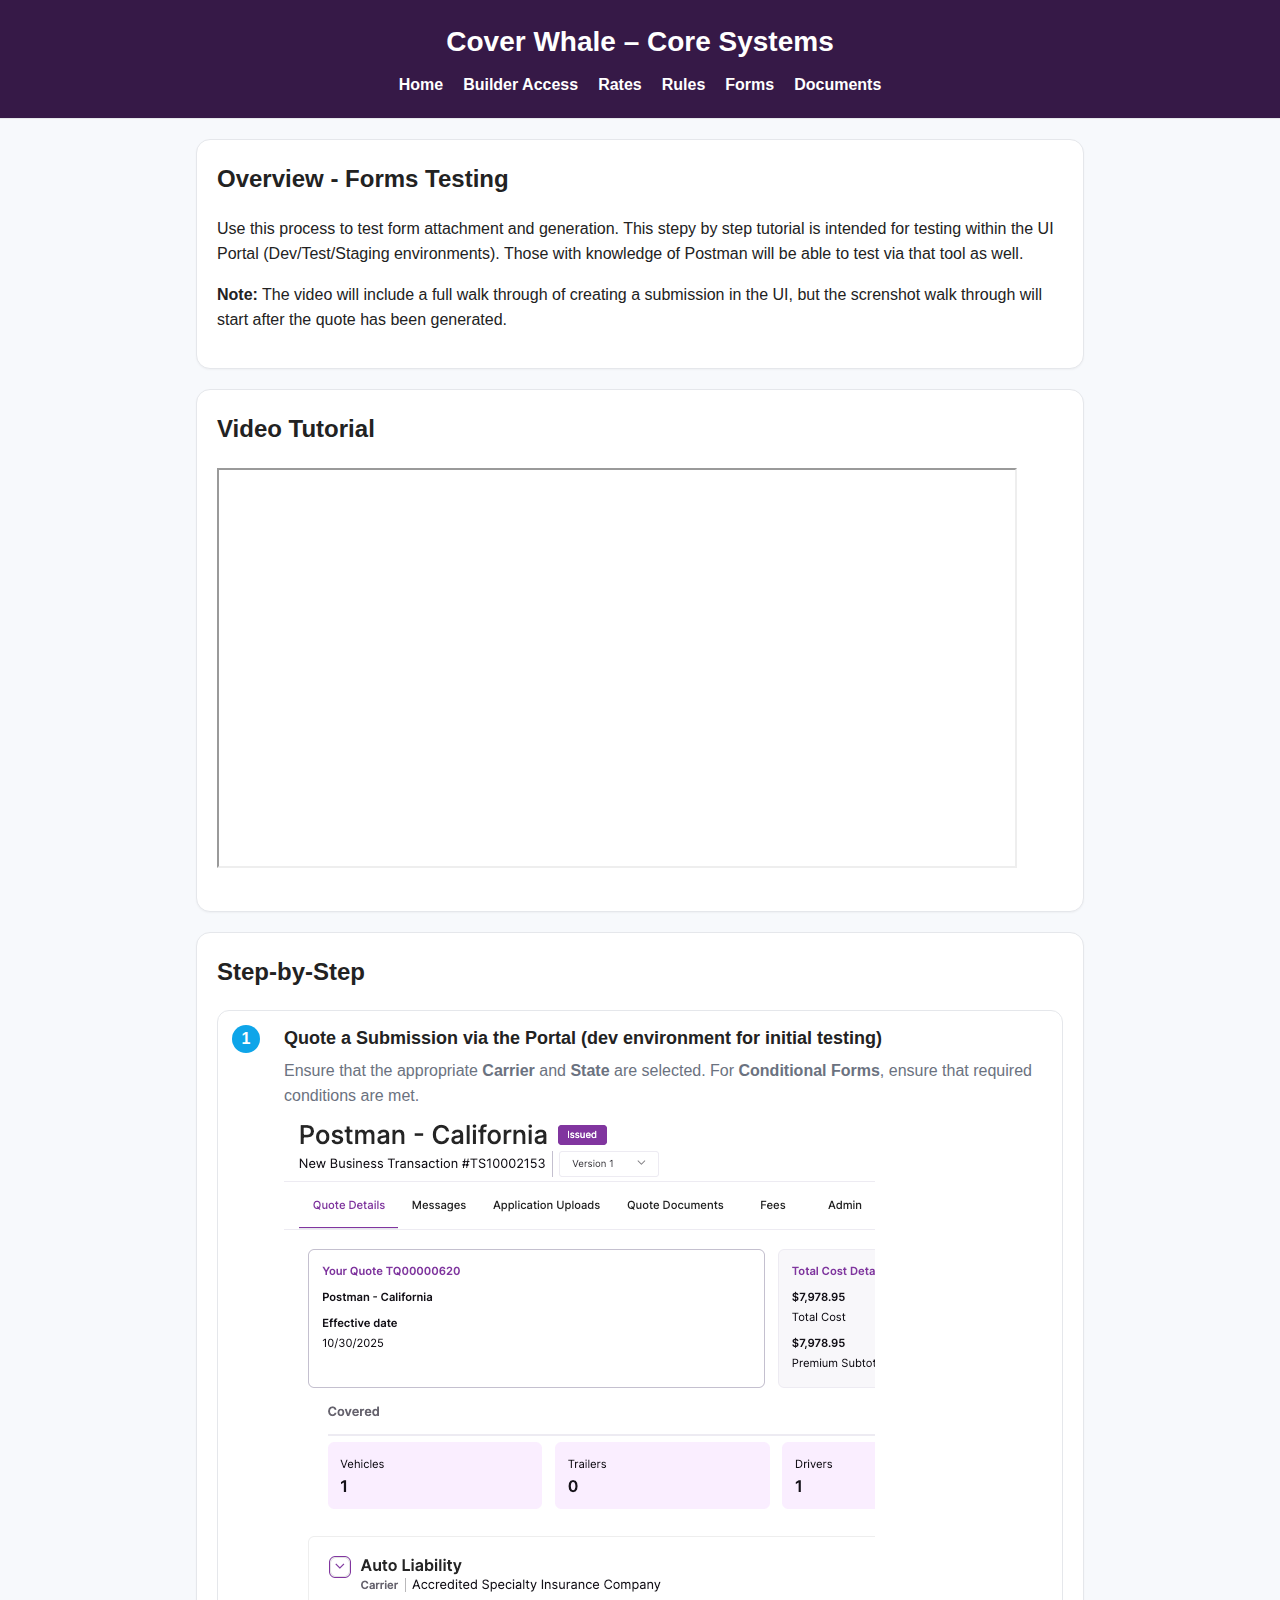
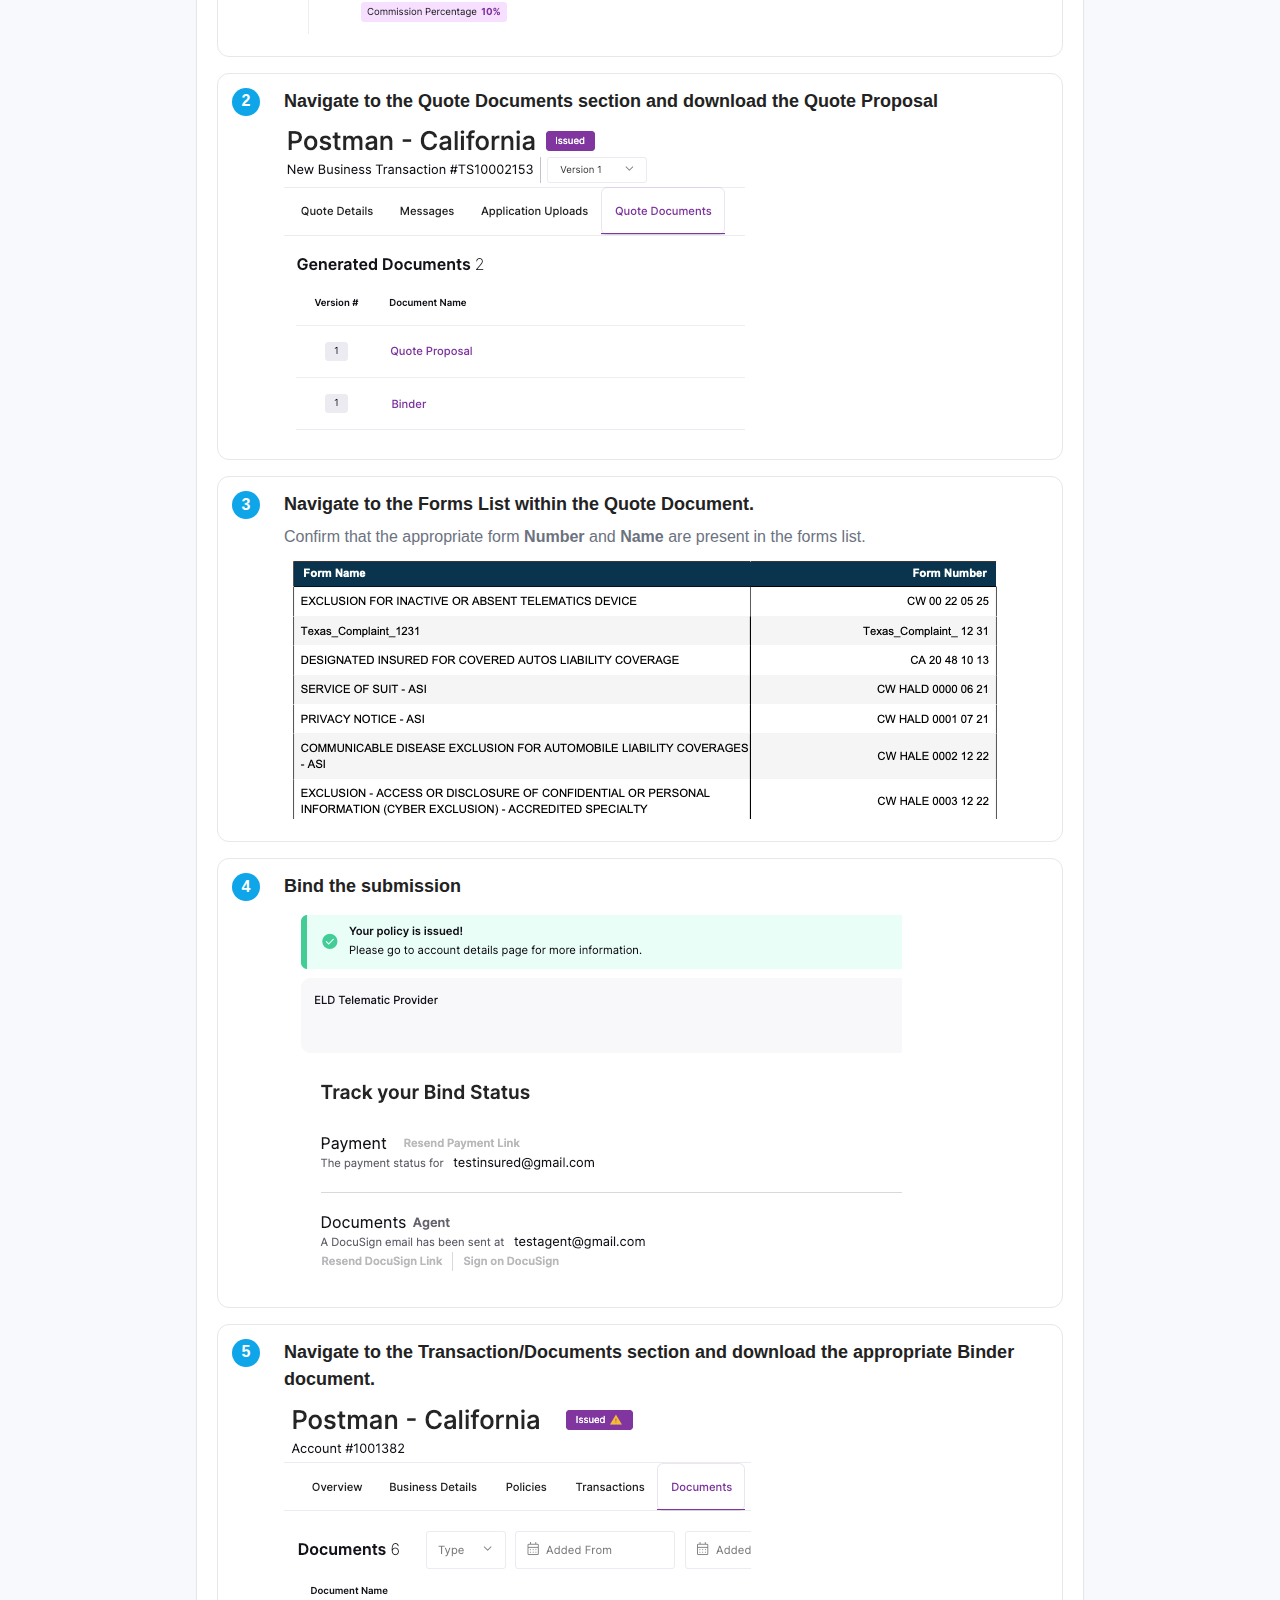
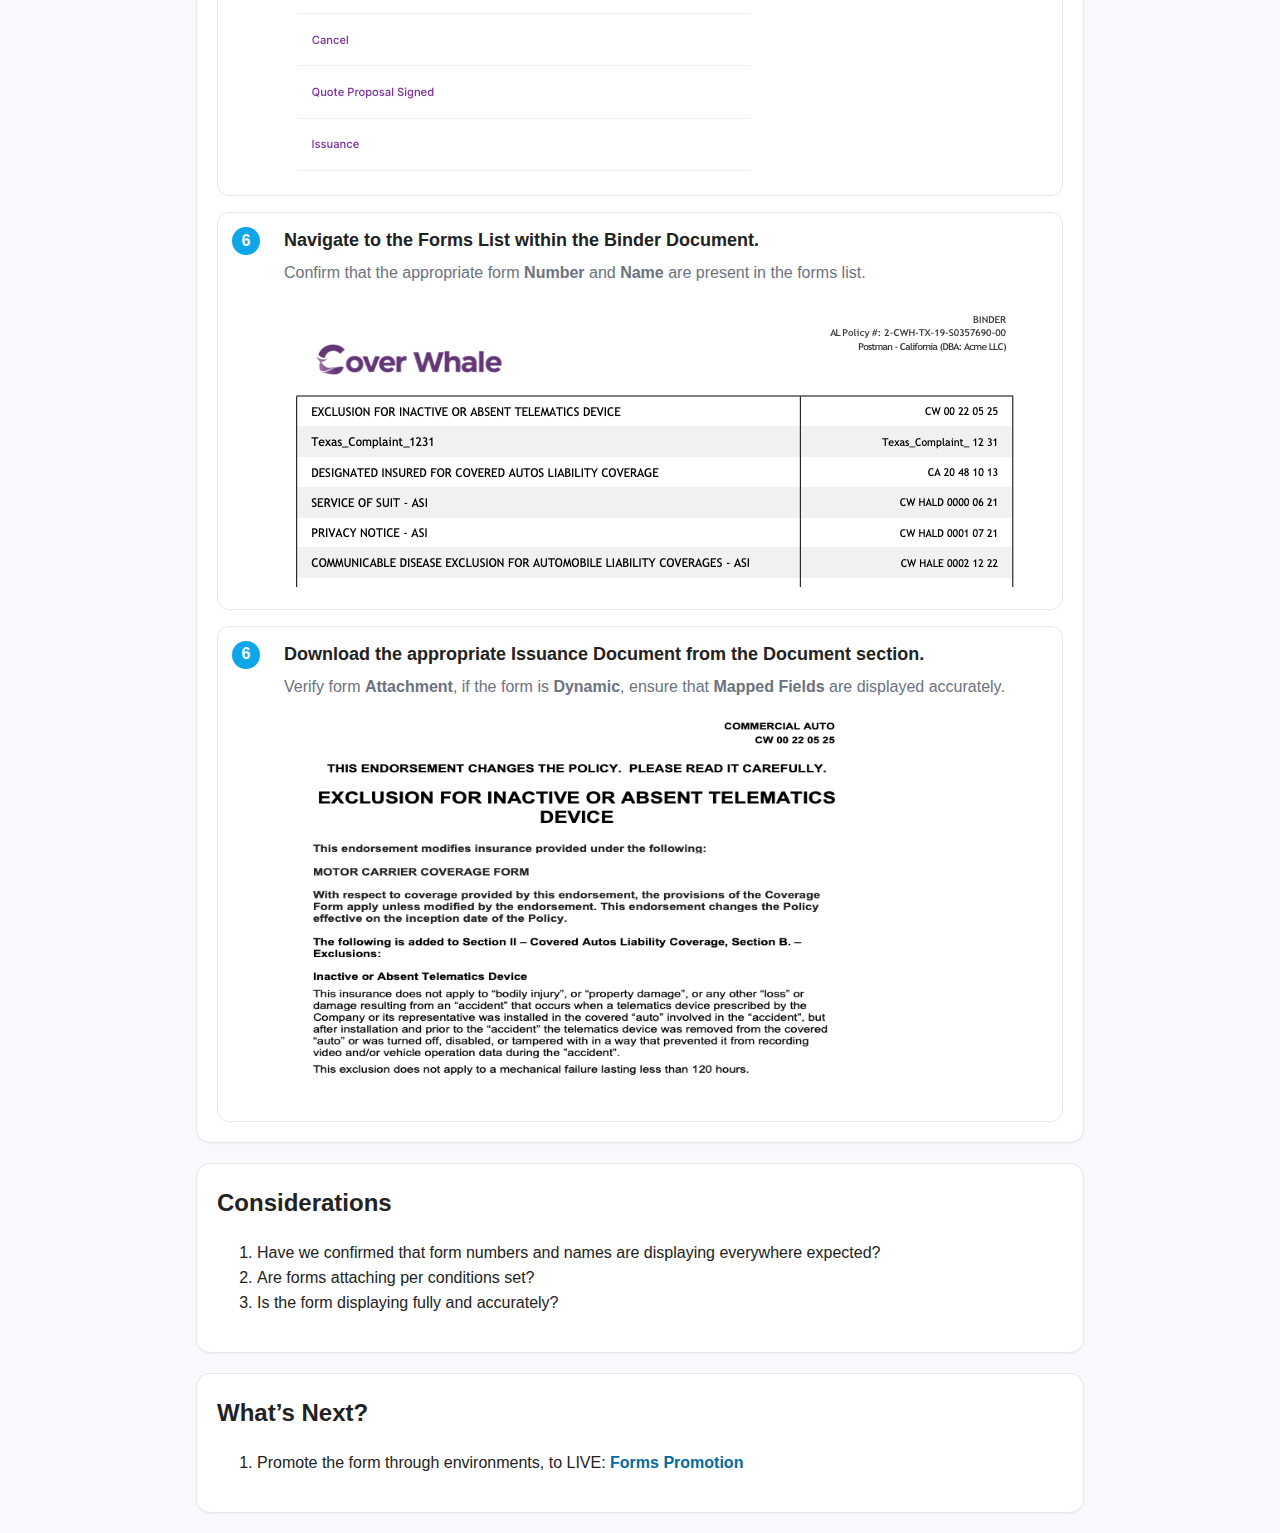
<file: formstesting.html>
<!doctype html>
<html lang="en">
<head>
  <meta charset="utf-8" />
  <meta name="viewport" content="width=device-width, initial-scale=1" />
  <title>Solartis Builder – Forms Testing</title>
  <style>
    :root {
      --bg: #f7f7fb;
      --card: #ffffff;
      --ink: #1f2937;
      --muted: #6b7280;
      --brand: #0ea5e9;
      --ok: #10b981;
      --border: #e5e7eb;
      --warn: #f59e0b;
    }
    * { box-sizing: border-box; }
    body {
      margin: 0; font: 16px/1.55 system-ui, -apple-system, Segoe UI, Roboto, Helvetica, Arial, sans-serif;
      color: var(--ink); background: var(--bg);
    }
    header {
      background: linear-gradient(180deg, #e0f2fe, #eff6ff);
      border-bottom: 1px solid var(--border);
      padding: 24px 16px;
    }
    .wrap { max-width: 920px; margin: 0 auto; padding: 0 16px; }
    h1 { margin: 0 0 6px; font-size: 28px; }
    .sub { color: var(--muted); margin: 0; }
    .card {
      background: var(--card); border: 1px solid var(--border); border-radius: 14px;
      padding: 20px; margin: 20px 0;
      box-shadow: 0 1px 2px rgba(0,0,0,.04);
    }
    /* Stepper */
    .steps { display: grid; gap: 16px; counter-reset: step; }
    .step {
      display: grid; grid-template-columns: 40px 1fr; gap: 12px; align-items: start;
      padding: 14px; border: 1px solid var(--border); border-radius: 12px; background: #fff;
    }
    .dot {
      width: 28px; height: 28px; border-radius: 50%;
      display: grid; place-items: center; font-weight: 700; color: #fff; background: var(--brand);
    }
    .step h3 { margin: 0 0 6px; font-size: 18px; }
    .step p { margin: 0; color: var(--muted); }
    /* Checklist */
    .fields { display: grid; grid-template-columns: repeat(auto-fit, minmax(240px, 1fr)); gap: 10px 14px; }
    .check {
      display: flex; align-items: center; gap: 10px;
      padding: 10px 12px; border: 1px dashed var(--border); border-radius: 10px;
      background: #fafafa;
    }
    .check input { width: 18px; height: 18px; }
    .pill {
      display: inline-block; padding: 2px 8px; border-radius: 999px;
      background: #ecfeff; color: #0369a1; font-size: 12px; border: 1px solid #bae6fd;
    }
    .note { font-size: 14px; color: var(--muted); }
    .hint { background: #fffbeb; border: 1px solid #fde68a; color: #92400e; padding: 10px 12px; border-radius: 10px; }
    .footer { font-size: 13px; color: var(--muted); }
    a { color: #0369a1; text-decoration: none; }
    a:hover { text-decoration: underline; }
    code { background: #f3f4f6; padding: 2px 6px; border-radius: 6px; }
  </style>
</head>
<body>
 
    <!DOCTYPE html>
    <html lang="en">
    <head>
      <meta charset="UTF-8" />
      <meta name="viewport" content="width=device-width, initial-scale=1.0" />
      <title>Cover Whale - Core Systems</title>
      <link rel="stylesheet" href="styles.css" />
    </head>
    
    <body>
    
        <header>
            <h1>Cover Whale – Core Systems</h1>
            
            <nav class="top-nav">
              <ul>
                <li><a href="index.html">Home</a></li>
                <li><a href="accesslinks.html">Builder Access</a></li>
                <li><a href="ratesconfig.html">Rates</a></li>
                <li><a href="rulesconfig.html">Rules</a></li>
                <li><a href="formsconfig.html">Forms</a></li>
                <li><a href="documentsconfig.html">Documents</a></li>
              </ul>
            </nav>
          </header>
          
        
    </div>

  <main class="wrap">
    <!-- Quick Overview -->
    <section class="card">
      <h2 style="margin-top:0">Overview - Forms Testing</h2>
      <p> Use this process to test form attachment and generation. This stepy by step tutorial is intended for testing within the UI Portal (Dev/Test/Staging environments).  Those with knowledge of Postman will be able to test via that tool as well.</p>
        
    <p><b>Note:</b> The video will include a full walk through of creating a submission in the UI, but the screnshot walk through will start after the quote has been generated.</p>
    </section>

      <!-- Quick Overview -->
      <section class="card">
        <h2 style="margin-top:0">Video Tutorial</h2>
        <p><iframe src="https://drive.google.com/file/d/1iHGxTF3M28UPUK8OLSVkrEZlnRGx0v9u/preview" width="800" height="400" allow="autoplay"></iframe></p>
      </section>

    <!-- Stepper -->

    <section class="card">
      <h2 style="margin-top:0">Step-by-Step</h2>
      <div class="steps" role="list">
        <div class="step" role="listitem">
          <div class="dot">1</div>
          <div>
            <h3>Quote a Submission via the Portal (dev environment for initial testing)</h3>
            <p>Ensure that the appropriate <b>Carrier</b> and <b>State</b> are selected.  For <b>Conditional Forms</b>, ensure that required conditions are met.</p>
            <p><img src="formtest1.png"</p>
          </div>
        </div>

        <div class="step" role="listitem">
          <div class="dot">2</div>
          <div>
            <h3>Navigate to the <b>Quote Documents</b> section and download the <b>Quote Proposal</b></h3>
            <p><img src="formtest2.png"</p>
          </div>
        </div>

        
            <div class="step" role="listitem">
                <div class="dot">3</div>
                <div>
                    <h3>Navigate to the <b>Forms List</b> within the <b>Quote Document</b>.</h3>
                    <p>Confirm that the appropriate form <b>Number</b> and <b>Name</b> are present in the forms list.</p>
                    <p><img src="formtest3.png"></p>
                </div>
              </div>
      

        <div class="step" role="listitem">
            <div class="dot">4</div>
            <div>
              <h3><b>Bind</b> the submission</h3>
              <p><img src="formtest4.png"</p>
            </div>
          </div>

        <div class="step" role="listitem">
          <div class="dot">5</div>
          <div>
            <h3>Navigate to the <b>Transaction</b>/<b>Documents</b> section and download the appropriate <b>Binder</b> document.</h3>
            <p><img src="formtest5.png"></p>
          </div>
        </div>

        <div class="step" role="listitem">
          <div class="dot">6</div>
          <div>
            <h3>Navigate to the <b>Forms List</b> within the <b>Binder Document</b>.</h3>
            <p>Confirm that the appropriate form <b>Number</b> and <b>Name</b> are present in the forms list.</p>
            <p><img src="formtest6.png"></p>
          </div>
        </div>

        <div class="step" role="listitem">
            <div class="dot">6</div>
            <div>
              <h3>Download the appropriate <b>Issuance Document</b> from the <b>Document</b> section.</h3>
              <p>Verify form <b>Attachment</b>, if the form is <b>Dynamic</b>, ensure that <b>Mapped Fields</b> are displayed accurately.</p>
              <p><img src="formtest8.png" width="600" height="400"></p>
            </div>
          </div>


    </section>

       <!-- Consider This -->
       <section class="card">
        <h2 style="margin-top:0">Considerations</h2>
        <ol>
          <li>Have we confirmed that form numbers and names are displaying everywhere expected?</li>
          <li>Are forms attaching per conditions set?</li>
          <li>Is the form displaying fully and accurately?</li>

      </section>

 

    <!-- Next Steps -->
    <section class="card">
      <h2 style="margin-top:0">What’s Next?</h2>
      <ol>
        <li>Promote the form through environments, to LIVE: <a href="formpromotion.html"><strong>Forms Promotion</strong></a></p></li>
      </ol>
    </section>
  </main>
</body>
</html>
</file>
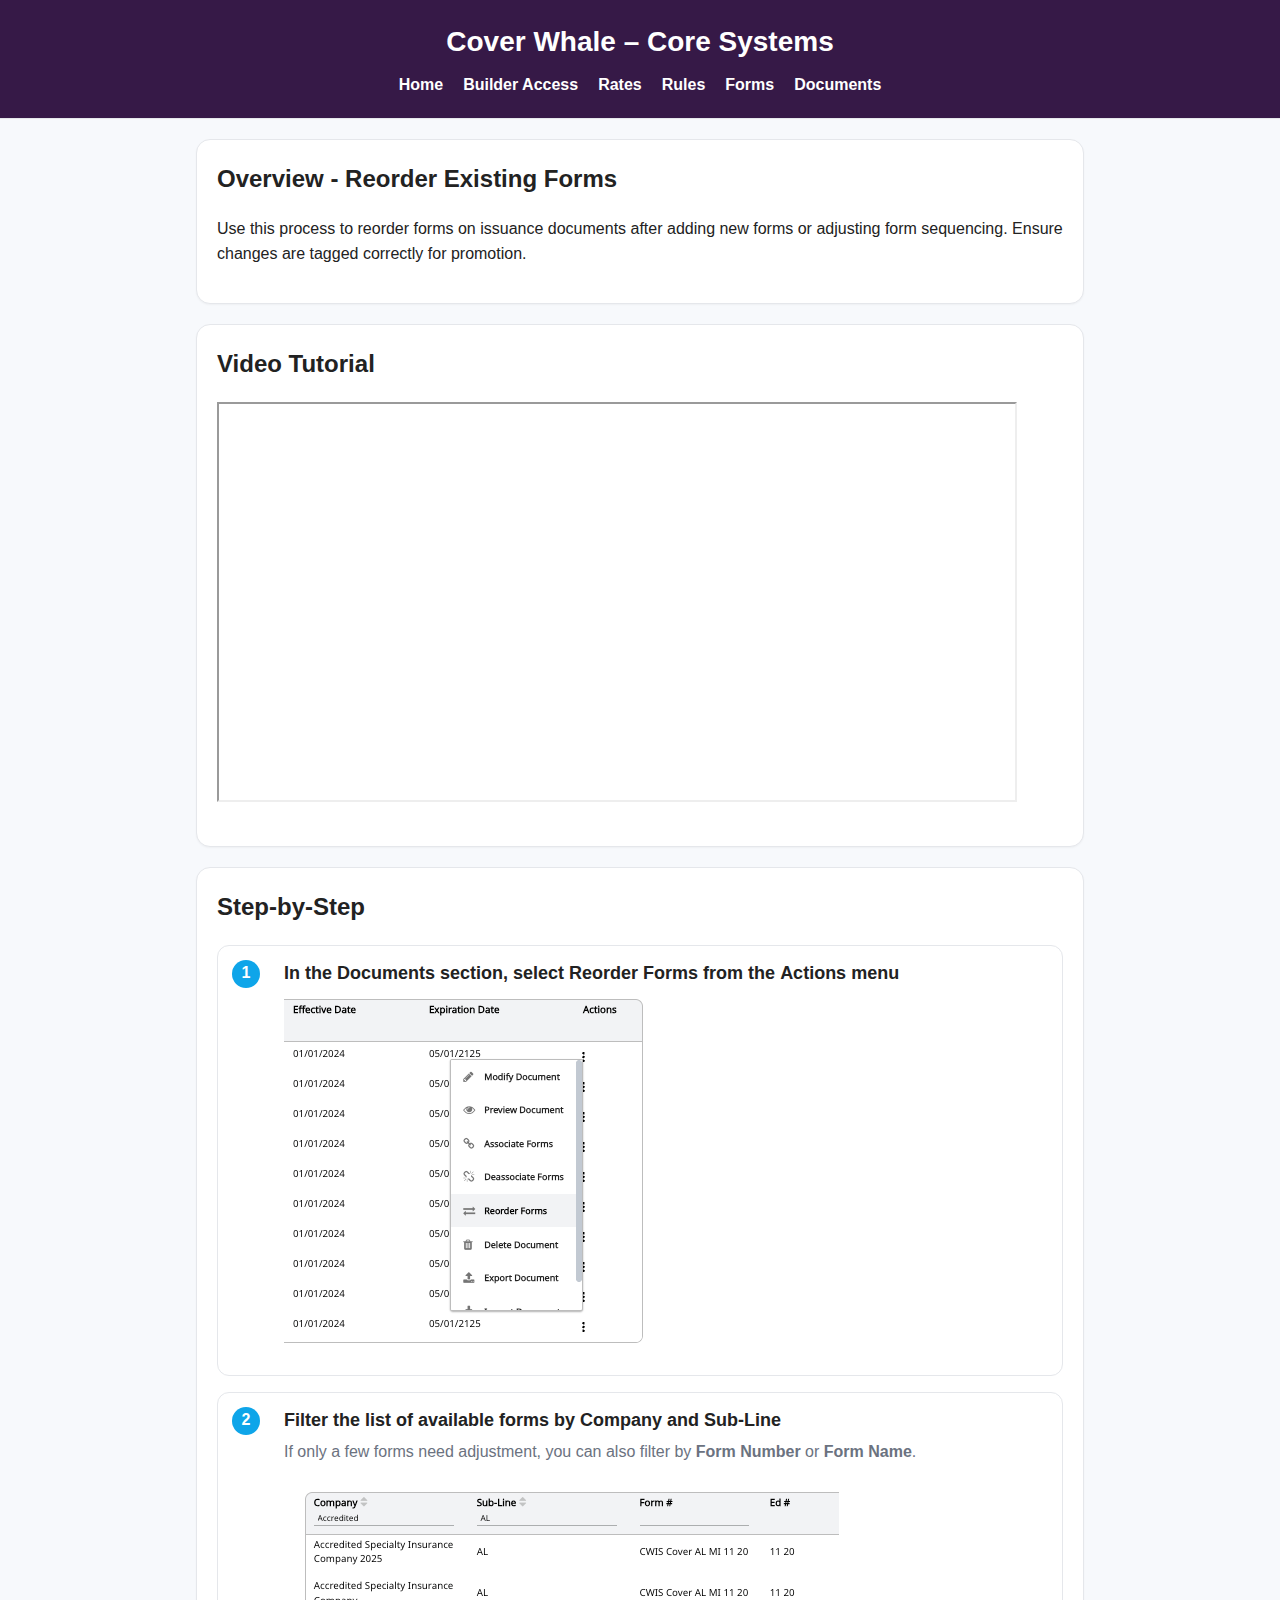
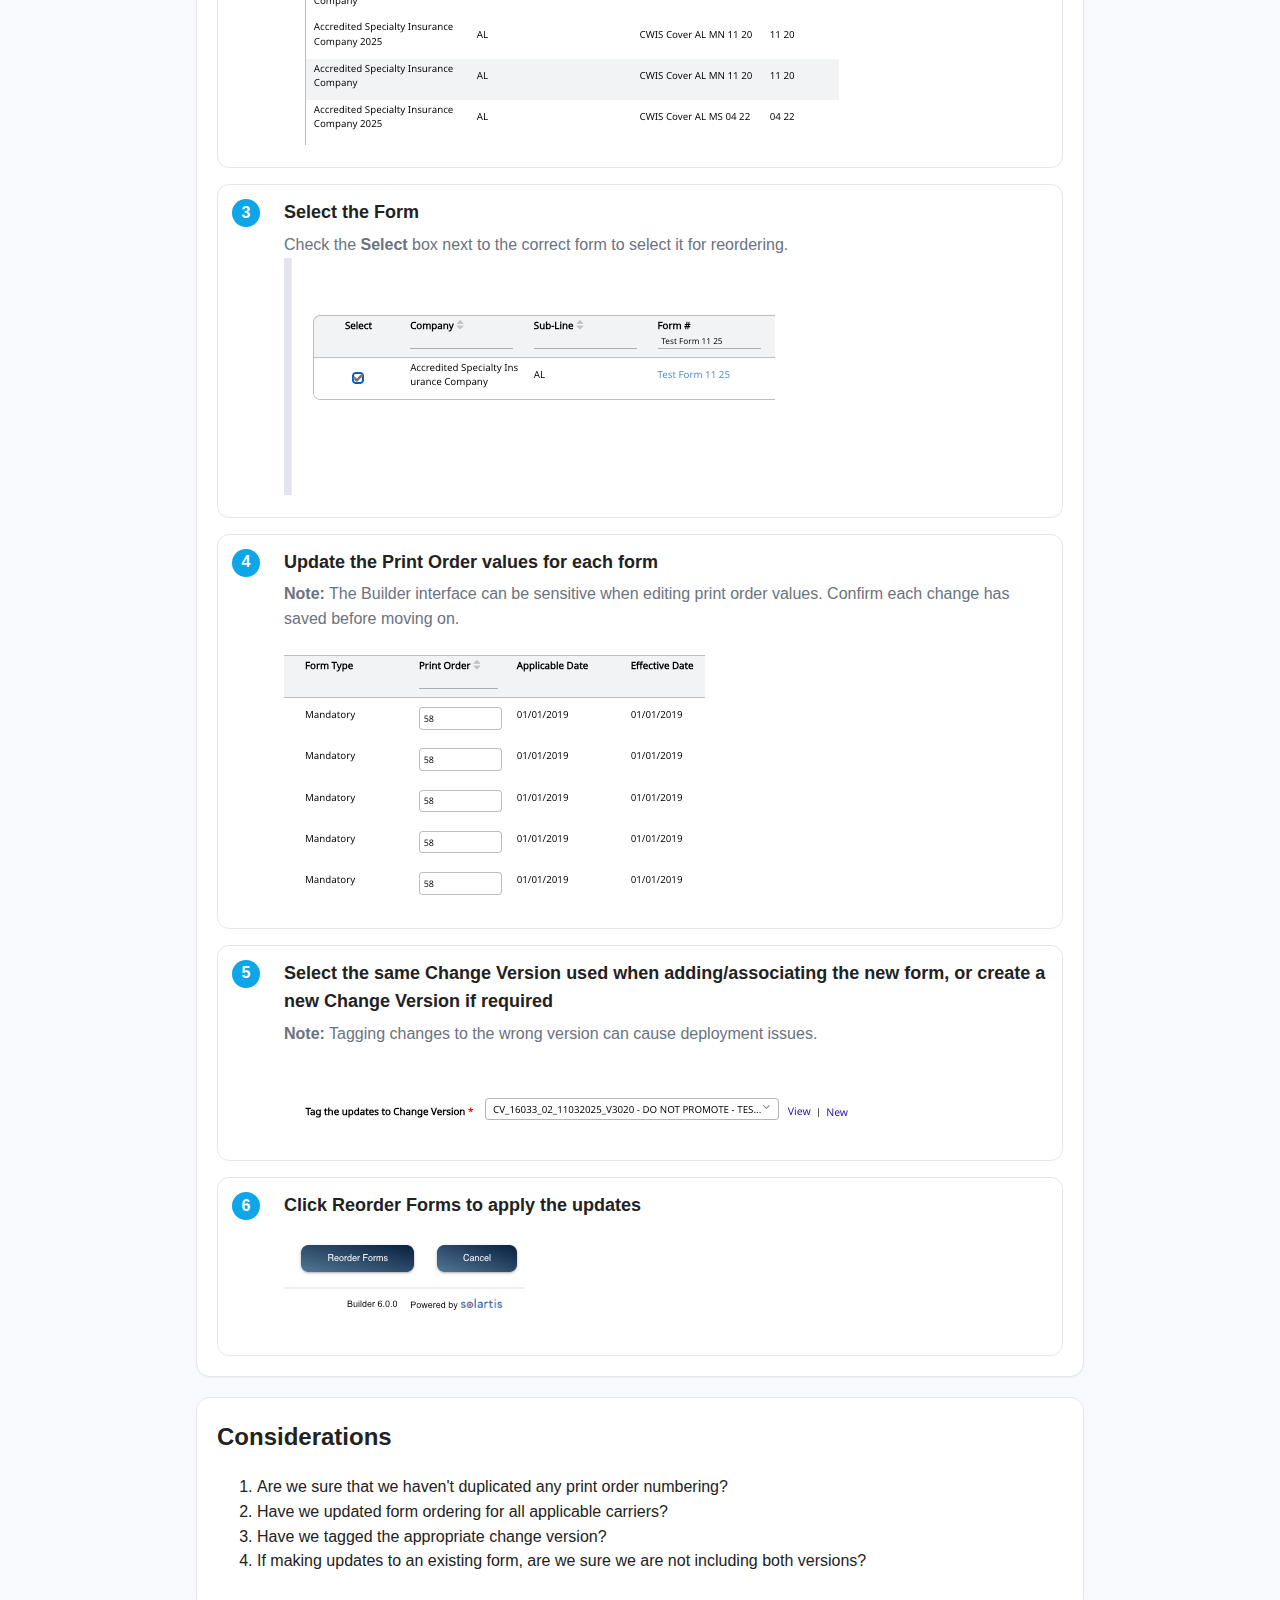
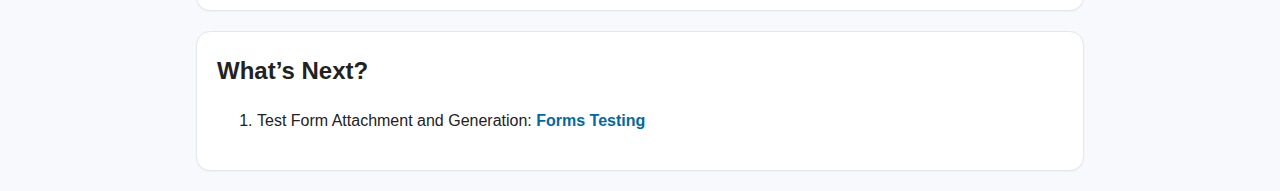
<file: reorderforms.html>
<!doctype html>
<html lang="en">
<head>
  <meta charset="utf-8" />
  <meta name="viewport" content="width=device-width, initial-scale=1" />
  <title>Solartis Builder – Add New Static/Mandatory Form</title>
  <style>
    :root {
      --bg: #f7f7fb;
      --card: #ffffff;
      --ink: #1f2937;
      --muted: #6b7280;
      --brand: #0ea5e9;
      --ok: #10b981;
      --border: #e5e7eb;
      --warn: #f59e0b;
    }
    * { box-sizing: border-box; }
    body {
      margin: 0; font: 16px/1.55 system-ui, -apple-system, Segoe UI, Roboto, Helvetica, Arial, sans-serif;
      color: var(--ink); background: var(--bg);
    }
    header {
      background: linear-gradient(180deg, #e0f2fe, #eff6ff);
      border-bottom: 1px solid var(--border);
      padding: 24px 16px;
    }
    .wrap { max-width: 920px; margin: 0 auto; padding: 0 16px; }
    h1 { margin: 0 0 6px; font-size: 28px; }
    .sub { color: var(--muted); margin: 0; }
    .card {
      background: var(--card); border: 1px solid var(--border); border-radius: 14px;
      padding: 20px; margin: 20px 0;
      box-shadow: 0 1px 2px rgba(0,0,0,.04);
    }
    /* Stepper */
    .steps { display: grid; gap: 16px; counter-reset: step; }
    .step {
      display: grid; grid-template-columns: 40px 1fr; gap: 12px; align-items: start;
      padding: 14px; border: 1px solid var(--border); border-radius: 12px; background: #fff;
    }
    .dot {
      width: 28px; height: 28px; border-radius: 50%;
      display: grid; place-items: center; font-weight: 700; color: #fff; background: var(--brand);
    }
    .step h3 { margin: 0 0 6px; font-size: 18px; }
    .step p { margin: 0; color: var(--muted); }
    /* Checklist */
    .fields { display: grid; grid-template-columns: repeat(auto-fit, minmax(240px, 1fr)); gap: 10px 14px; }
    .check {
      display: flex; align-items: center; gap: 10px;
      padding: 10px 12px; border: 1px dashed var(--border); border-radius: 10px;
      background: #fafafa;
    }
    .check input { width: 18px; height: 18px; }
    .pill {
      display: inline-block; padding: 2px 8px; border-radius: 999px;
      background: #ecfeff; color: #0369a1; font-size: 12px; border: 1px solid #bae6fd;
    }
    .note { font-size: 14px; color: var(--muted); }
    .hint { background: #fffbeb; border: 1px solid #fde68a; color: #92400e; padding: 10px 12px; border-radius: 10px; }
    .footer { font-size: 13px; color: var(--muted); }
    a { color: #0369a1; text-decoration: none; }
    a:hover { text-decoration: underline; }
    code { background: #f3f4f6; padding: 2px 6px; border-radius: 6px; }
  </style>
</head>
<body>
 
    <!DOCTYPE html>
    <html lang="en">
    <head>
      <meta charset="UTF-8" />
      <meta name="viewport" content="width=device-width, initial-scale=1.0" />
      <title>Cover Whale - Core Systems</title>
      <link rel="stylesheet" href="styles.css" />
    </head>
    
    <body>
    
        <header>
            <h1>Cover Whale – Core Systems</h1>
            
            <nav class="top-nav">
              <ul>
                <li><a href="index.html">Home</a></li>
                <li><a href="accesslinks.html">Builder Access</a></li>
                <li><a href="ratesconfig.html">Rates</a></li>
                <li><a href="rulesconfig.html">Rules</a></li>
                <li><a href="formsconfig.html">Forms</a></li>
                <li><a href="documentsconfig.html">Documents</a></li>
              </ul>
            </nav>
          </header>
          
        
    </div>

  <main class="wrap">
    <!-- Quick Overview -->
    <section class="card">
      <h2 style="margin-top:0">Overview - Reorder Existing Forms</h2>
      <p> Use this process to reorder forms on issuance documents after adding new forms or adjusting form sequencing. Ensure changes are tagged correctly for promotion.</p>
    </section>

      <!-- Quick Overview -->
      <section class="card">
        <h2 style="margin-top:0">Video Tutorial</h2>
        <p><iframe src="https://drive.google.com/file/d/1iHGxTF3M28UPUK8OLSVkrEZlnRGx0v9u/preview" width="800" height="400" allow="autoplay"></iframe></p>
      </section>

    <!-- Stepper -->

    <section class="card">
      <h2 style="margin-top:0">Step-by-Step</h2>
      <div class="steps" role="list">
        <div class="step" role="listitem">
          <div class="dot">1</div>
          <div>
            <h3>In the <b>Documents</b> section, select <b>Reorder</b> Forms from the <b>Actions</b> menu</h3>
            <p><img src="reorder1.png"</p>
          </div>
        </div>

        <div class="step" role="listitem">
          <div class="dot">2</div>
          <div>
            <h3>Filter the list of available forms by <b>Company</b> and <b>Sub-Line</b></h3>
            <p>If only a few forms need adjustment, you can also filter by <b>Form Number</b> or <b>Form Name</b>.</p>
            <p><img src="reorder2.png"</p>
          </div>
        </div>

        
            <div class="step" role="listitem">
                <div class="dot">3</div>
                <div>
                    <h3>Select the Form</h3>
                    <p>Check the <strong>Select</strong> box next to the correct form to select it for reordering.</p>
                    <p><img src="associate5.png"></p>
                </div>
              </div>
      

        <div class="step" role="listitem">
            <div class="dot">4</div>
            <div>
              <h3>Update the <b>Print Order</b> values for each form</h3>
              <p><b>Note:</b> The Builder interface can be sensitive when editing print order values. Confirm each change has saved before moving on.</p>
              <p><img src="reorder3.png"</p>
            </div>
          </div>

        <div class="step" role="listitem">
          <div class="dot">5</div>
          <div>
            <h3>Select the same <b>Change Version</b> used when adding/associating the new form, or create a new Change Version if required</h3>
            <p><b>Note:</b> Tagging changes to the wrong version can cause deployment issues.</p>
            <p><img src="reorder5.png"></p>
          </div>
        </div>

        <div class="step" role="listitem">
          <div class="dot">6</div>
          <div>
            <h3>Click <b>Reorder Forms</b> to apply the updates</h3>
            <p><img src="reorder6.png"></p>
          </div>
        </div>


    </section>

       <!-- Consider This -->
       <section class="card">
        <h2 style="margin-top:0">Considerations</h2>
        <ol>
          <li>Are we sure that we haven't duplicated any print order numbering?</li>
          <li>Have we updated form ordering for all applicable carriers?</li>
          <li>Have we tagged the appropriate change version?</li>
          <li>If making updates to an existing form, are we sure we are not including both versions?</li>

      </section>

 

    <!-- Next Steps -->
    <section class="card">
      <h2 style="margin-top:0">What’s Next?</h2>
      <ol>
        <li>Test Form Attachment and Generation: <a href="formstesting.html"><strong>Forms Testing</strong></a></p></li>
      </ol>
    </section>
  </main>
</body>
</html>
</file>
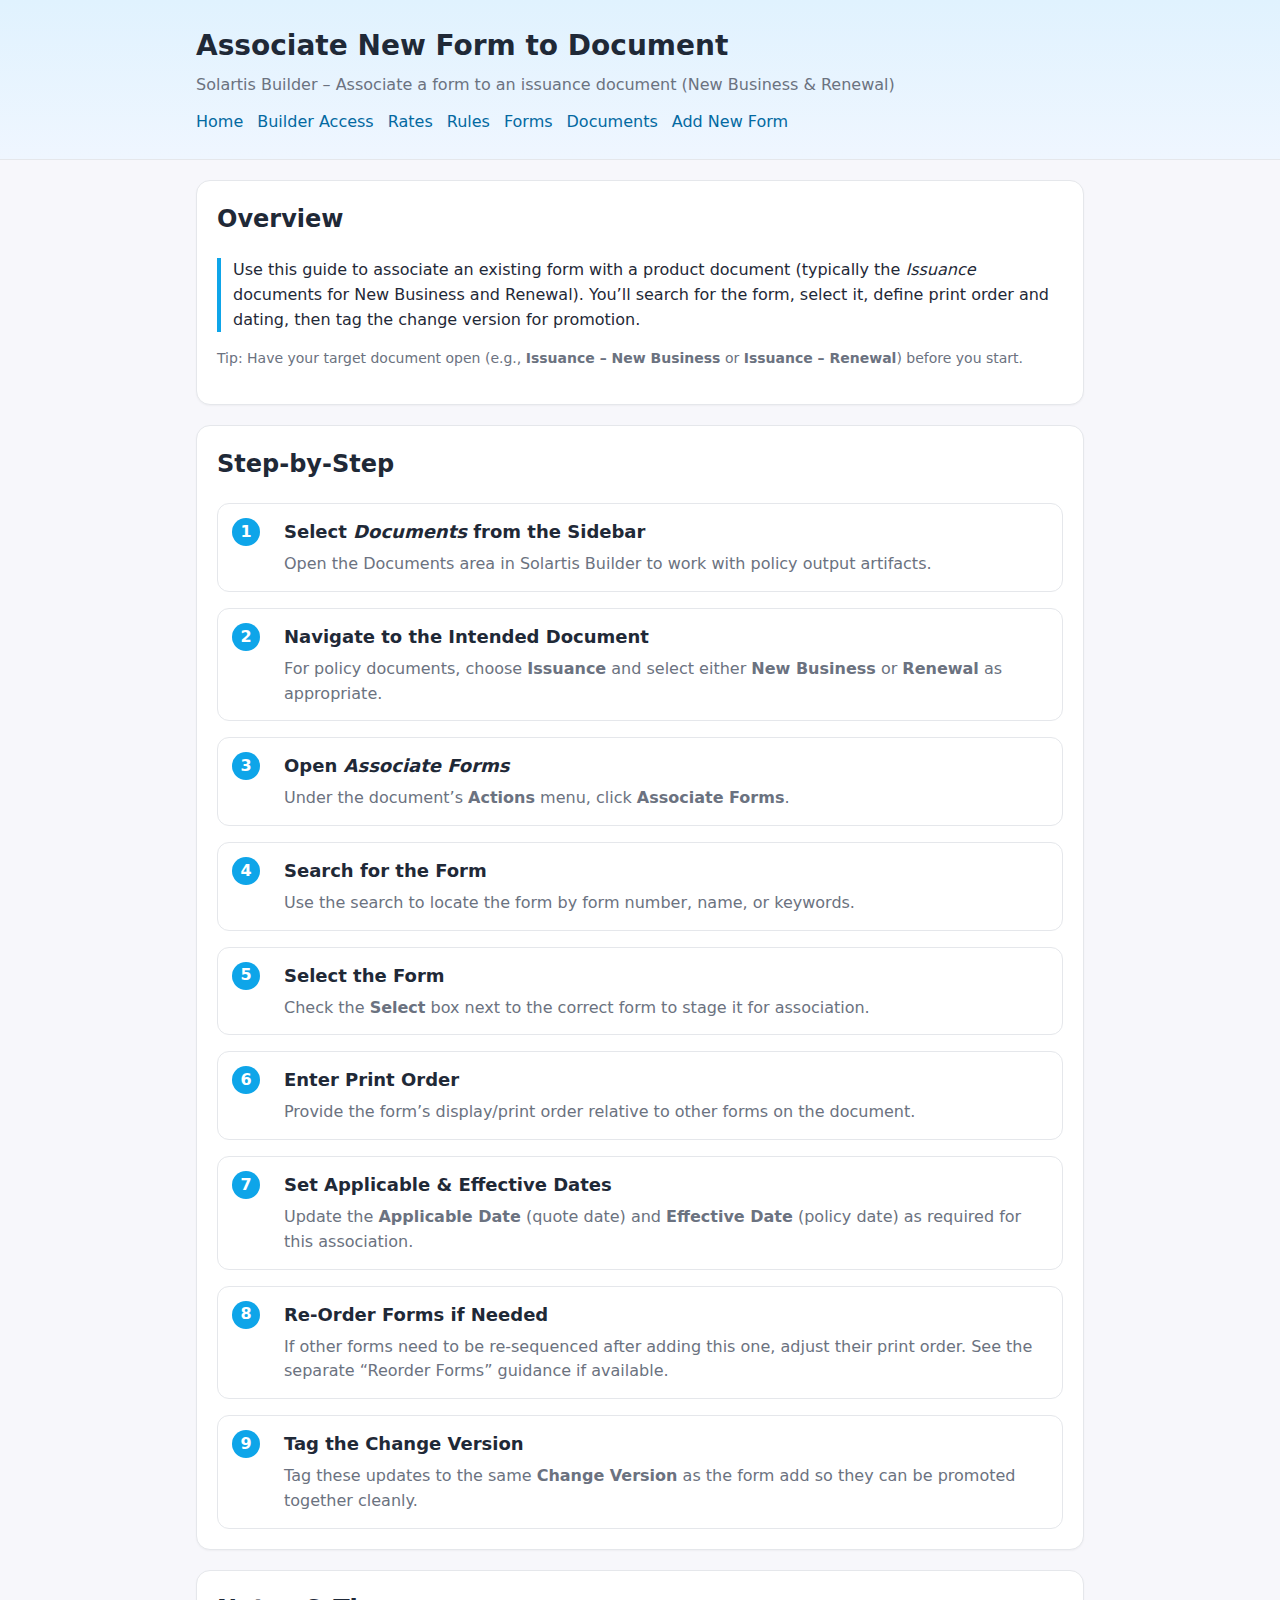
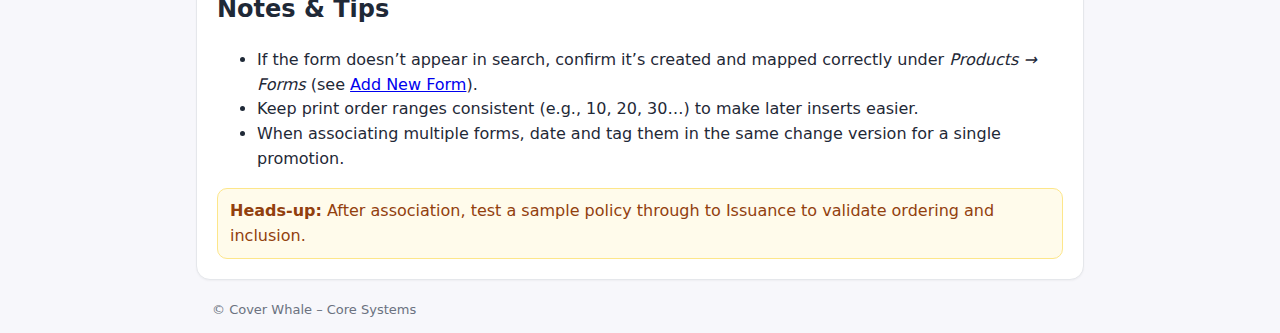
<file: test.html>
<!doctype html>
<html lang="en">
<head>
  <meta charset="utf-8" />
  <meta name="viewport" content="width=device-width, initial-scale=1" />
  <title>Associate New Form to Document – Solartis Builder</title>
  <style>
    :root {
      --bg: #f7f7fb;
      --card: #ffffff;
      --ink: #1f2937;
      --muted: #6b7280;
      --brand: #0ea5e9;
      --border: #e5e7eb;
      --warn: #f59e0b;
    }
    * { box-sizing: border-box; }
    body {
      margin: 0;
      font: 16px/1.55 system-ui, -apple-system, Segoe UI, Roboto, Helvetica, Arial, sans-serif;
      color: var(--ink);
      background: var(--bg);
    }
    header {
      background: linear-gradient(180deg, #e0f2fe, #eff6ff);
      border-bottom: 1px solid var(--border);
      padding: 24px 16px;
    }
    .wrap { max-width: 920px; margin: 0 auto; padding: 0 16px; }
    h1 { margin: 0 0 6px; font-size: 28px; }
    .sub { color: var(--muted); margin: 0; }
    nav ul { list-style: none; padding: 0; margin: 12px 0 0; display: flex; gap: 14px; flex-wrap: wrap; }
    nav a { color: #0369a1; text-decoration: none; }
    nav a:hover { text-decoration: underline; }

    .card {
      background: var(--card); border: 1px solid var(--border); border-radius: 14px;
      padding: 20px; margin: 20px 0;
      box-shadow: 0 1px 2px rgba(0,0,0,.04);
    }

    /* Stepper */
    .steps { display: grid; gap: 16px; counter-reset: step; }
    .step {
      display: grid; grid-template-columns: 40px 1fr; gap: 12px; align-items: start;
      padding: 14px; border: 1px solid var(--border); border-radius: 12px; background: #fff;
    }
    .dot {
      width: 28px; height: 28px; border-radius: 50%;
      display: grid; place-items: center; font-weight: 700; color: #fff; background: var(--brand);
    }
    .step h3 { margin: 0 0 6px; font-size: 18px; }
    .step p { margin: 0; color: var(--muted); }

    .note { font-size: 14px; color: var(--muted); }
    .hint { background: #fffbeb; border: 1px solid #fde68a; color: #92400e; padding: 10px 12px; border-radius: 10px; }

    .keyline { border-left: 4px solid var(--brand); padding-left: 12px; }

    footer { padding: 20px 0 40px; color: var(--muted); font-size: 13px; }
  </style>
</head>
<body>
  <header>
    <div class="wrap">
      <h1>Associate New Form to Document</h1>
      <p class="sub">Solartis Builder – Associate a form to an issuance document (New Business &amp; Renewal)</p>

      <nav class="top-nav">
        <ul>
          <li><a href="index.html">Home</a></li>
          <li><a href="accesslinks.html">Builder Access</a></li>
          <li><a href="ratesconfig.html">Rates</a></li>
          <li><a href="rulesconfig.html">Rules</a></li>
          <li><a href="formsconfig.html">Forms</a></li>
          <li><a href="documentsconfig.html">Documents</a></li>
          <li><a href="addingforms.html">Add New Form</a></li>
        </ul>
      </nav>
    </div>
  </header>

  <main class="wrap">
    <section class="card">
      <h2 style="margin-top:0">Overview</h2>
      <p class="keyline">Use this guide to associate an existing form with a product document (typically the <em>Issuance</em> documents for New Business and Renewal). You’ll search for the form, select it, define print order and dating, then tag the change version for promotion.</p>
      <p class="note">Tip: Have your target document open (e.g., <strong>Issuance – New Business</strong> or <strong>Issuance – Renewal</strong>) before you start.</p>
    </section>

    <section class="card">
      <h2 style="margin-top:0">Step-by-Step</h2>
      <div class="steps" role="list">
        <div class="step" role="listitem">
          <div class="dot">1</div>
          <div>
            <h3>Select <em>Documents</em> from the Sidebar</h3>
            <p>Open the Documents area in Solartis Builder to work with policy output artifacts.</p>
          </div>
        </div>

        <div class="step" role="listitem">
          <div class="dot">2</div>
          <div>
            <h3>Navigate to the Intended Document</h3>
            <p>For policy documents, choose <strong>Issuance</strong> and select either <strong>New Business</strong> or <strong>Renewal</strong> as appropriate.</p>
          </div>
        </div>

        <div class="step" role="listitem">
          <div class="dot">3</div>
          <div>
            <h3>Open <em>Associate Forms</em></h3>
            <p>Under the document’s <strong>Actions</strong> menu, click <strong>Associate Forms</strong>.</p>
          </div>
        </div>

        <div class="step" role="listitem">
          <div class="dot">4</div>
          <div>
            <h3>Search for the Form</h3>
            <p>Use the search to locate the form by form number, name, or keywords.</p>
          </div>
        </div>

        <div class="step" role="listitem">
          <div class="dot">5</div>
          <div>
            <h3>Select the Form</h3>
            <p>Check the <strong>Select</strong> box next to the correct form to stage it for association.</p>
          </div>
        </div>

        <div class="step" role="listitem">
          <div class="dot">6</div>
          <div>
            <h3>Enter Print Order</h3>
            <p>Provide the form’s display/print order relative to other forms on the document.</p>
          </div>
        </div>

        <div class="step" role="listitem">
          <div class="dot">7</div>
          <div>
            <h3>Set Applicable &amp; Effective Dates</h3>
            <p>Update the <strong>Applicable Date</strong> (quote date) and <strong>Effective Date</strong> (policy date) as required for this association.</p>
          </div>
        </div>

        <div class="step" role="listitem">
          <div class="dot">8</div>
          <div>
            <h3>Re-Order Forms if Needed</h3>
            <p>If other forms need to be re-sequenced after adding this one, adjust their print order. See the separate “Reorder Forms” guidance if available.</p>
          </div>
        </div>

        <div class="step" role="listitem">
          <div class="dot">9</div>
          <div>
            <h3>Tag the Change Version</h3>
            <p>Tag these updates to the same <strong>Change Version</strong> as the form add so they can be promoted together cleanly.</p>
          </div>
        </div>
      </div>
    </section>

    <section class="card">
      <h2 style="margin-top:0">Notes &amp; Tips</h2>
      <ul>
        <li>If the form doesn’t appear in search, confirm it’s created and mapped correctly under <em>Products → Forms</em> (see <a href="addingforms.html">Add New Form</a>).</li>
        <li>Keep print order ranges consistent (e.g., 10, 20, 30…) to make later inserts easier.</li>
        <li>When associating multiple forms, date and tag them in the same change version for a single promotion.</li>
      </ul>
      <div class="hint"><strong>Heads-up:</strong> After association, test a sample policy through to Issuance to validate ordering and inclusion.</div>
    </section>

    <footer class="wrap">
      <p>© Cover Whale – Core Systems</p>
    </footer>
  </main>
</body>
</html>
</file>
<file: styles.css>
body {
    font-family: Arial, sans-serif;
    margin: 0;
    background: #f7f9fc;
    color: #222;
  }
  
  header {
    background: #361947;
    color: #fff;
    padding: 20px;
    text-align: center;
  }
  
  .top-nav ul {
    list-style: none;
    padding: 0;
    margin: 10px 0 0 0;
    display: flex;
    justify-content: center;
    gap: 20px;
    flex-wrap: wrap;
  }
  
  .top-nav a {
    color: #fff;
    text-decoration: none;
    font-weight: bold;
  }
  
  .top-nav a:hover {
    text-decoration: underline;
  }
  
  main {
    max-width: 900px;
    margin: 0 auto;
    padding: 30px;
  }
  
  section {
    margin-bottom: 50px;
  }
  
  h1, h2, h3 {
    margin-top: 0;
  }

/* ---- Three-column tools section ---- */
.three-col {
    display: grid;
    grid-template-columns: repeat(3, minmax(0, 1fr));
    gap: 20px;
    margin-top: 20px;
  }
  
  .tool-card {
    background: #ffffff;
    border: 1px solid #e6eaf0;
    border-radius: 12px;
    padding: 18px;
    box-shadow: 0 2px 6px rgba(10, 37, 58, 0.06);
  }
  
  .tool-card h3 {
    margin: 0 0 10px 0;
    font-size: 1.1rem;
    color: #0a253a;
  }
  
  .tool-card p {
    margin: 0 0 10px 0;
    color: #445;
  }
  
  .tool-card ul {
    list-style: none;
    padding: 0;
    margin: 0;
  }
  
  .tool-card li + li {
    margin-top: 6px;
  }
  
  .tool-card a {
    text-decoration: none;
    color: #361947;
    font-weight: 600;
  }
  
  .tool-card a:hover {
    text-decoration: underline;
  }
  
  /* Responsive: stack on small screens */
  @media (max-width: 900px) {
    .three-col {
      grid-template-columns: repeat(2, minmax(0, 1fr));
    }
  }
  @media (max-width: 600px) {
    .three-col {
      grid-template-columns: 1fr;
    }
  }
  
  .team-grid {
    display: flex;
    justify-content: center;
    gap: 20px;
    flex-wrap: wrap;
    margin-top: 20px;
  }
  
  .team-card {
    background: #ffffff;
    border: 1px solid #e6eaf0;
    padding: 18px;
    border-radius: 10px;
    box-shadow: 0 2px 6px rgba(10, 37, 58, 0.06);
    text-align: center;
    width: 280px; /* keeps cards equal size */
  }
  
  .team-card h3 {
    margin: 0 0 8px 0;
    color: #0a253a;
  }
  
  /* Responsive */
  @media (max-width: 900px) {
    .team-grid {
      grid-template-columns: repeat(2, 1fr);
    }
  }
  
  @media (max-width: 600px) {
    .team-grid {
      grid-template-columns: 1fr;
    }
  }
  
  :root {
    --cw-navy: #0A253A;
    --cw-purple: #5C4BFF;
    --cw-blue: #00C2FF;
    --cw-light: #F7F9FC;
    --cw-gray: #E6EAF0;
    --cw-text: #222;
  }
  
  /* Button Style */
  .button, .btn {
    background: var(--cw-purple);
    color: #fff;
    padding: 10px 18px;
    border-radius: 6px;
    display: inline-block;
    text-decoration: none;
    font-weight: 600;
    transition: 0.2s;
  }
  
  .button:hover, .btn:hover {
    background: var(--cw-blue);
  }
</file>
